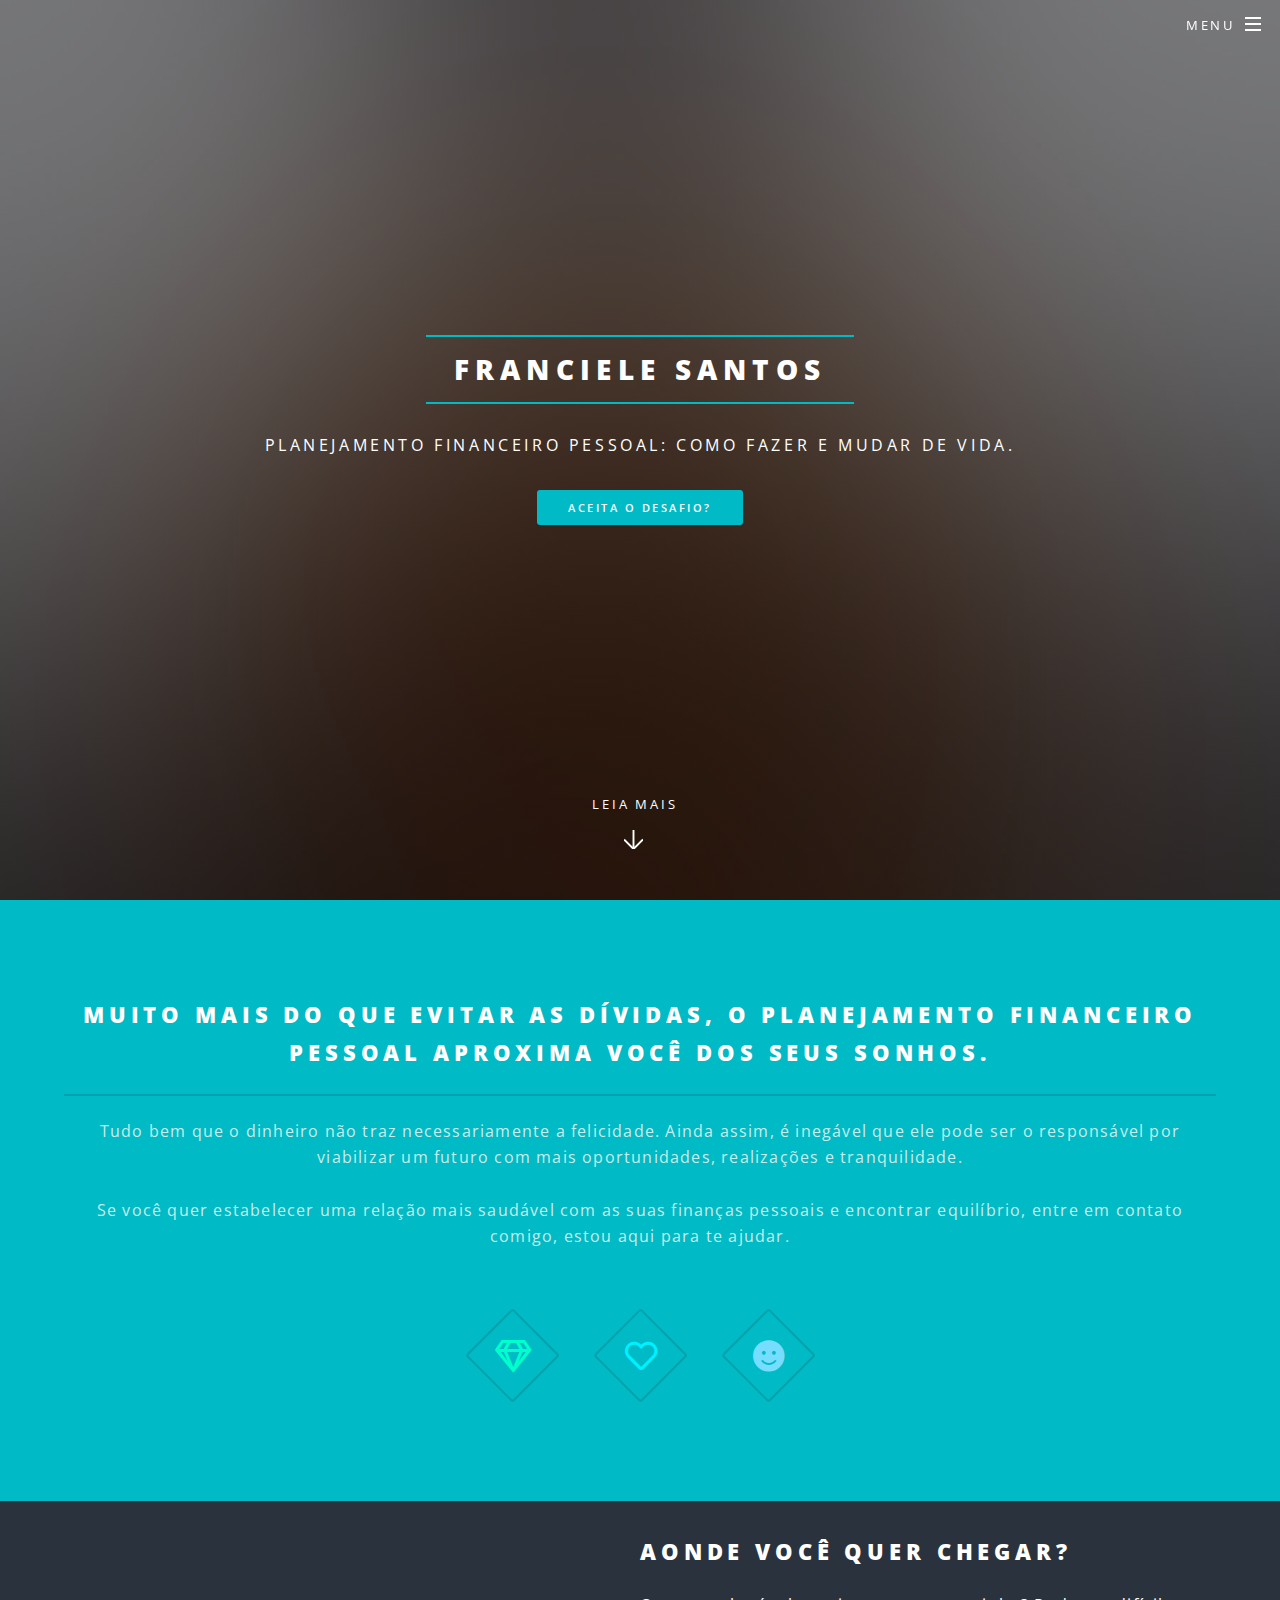
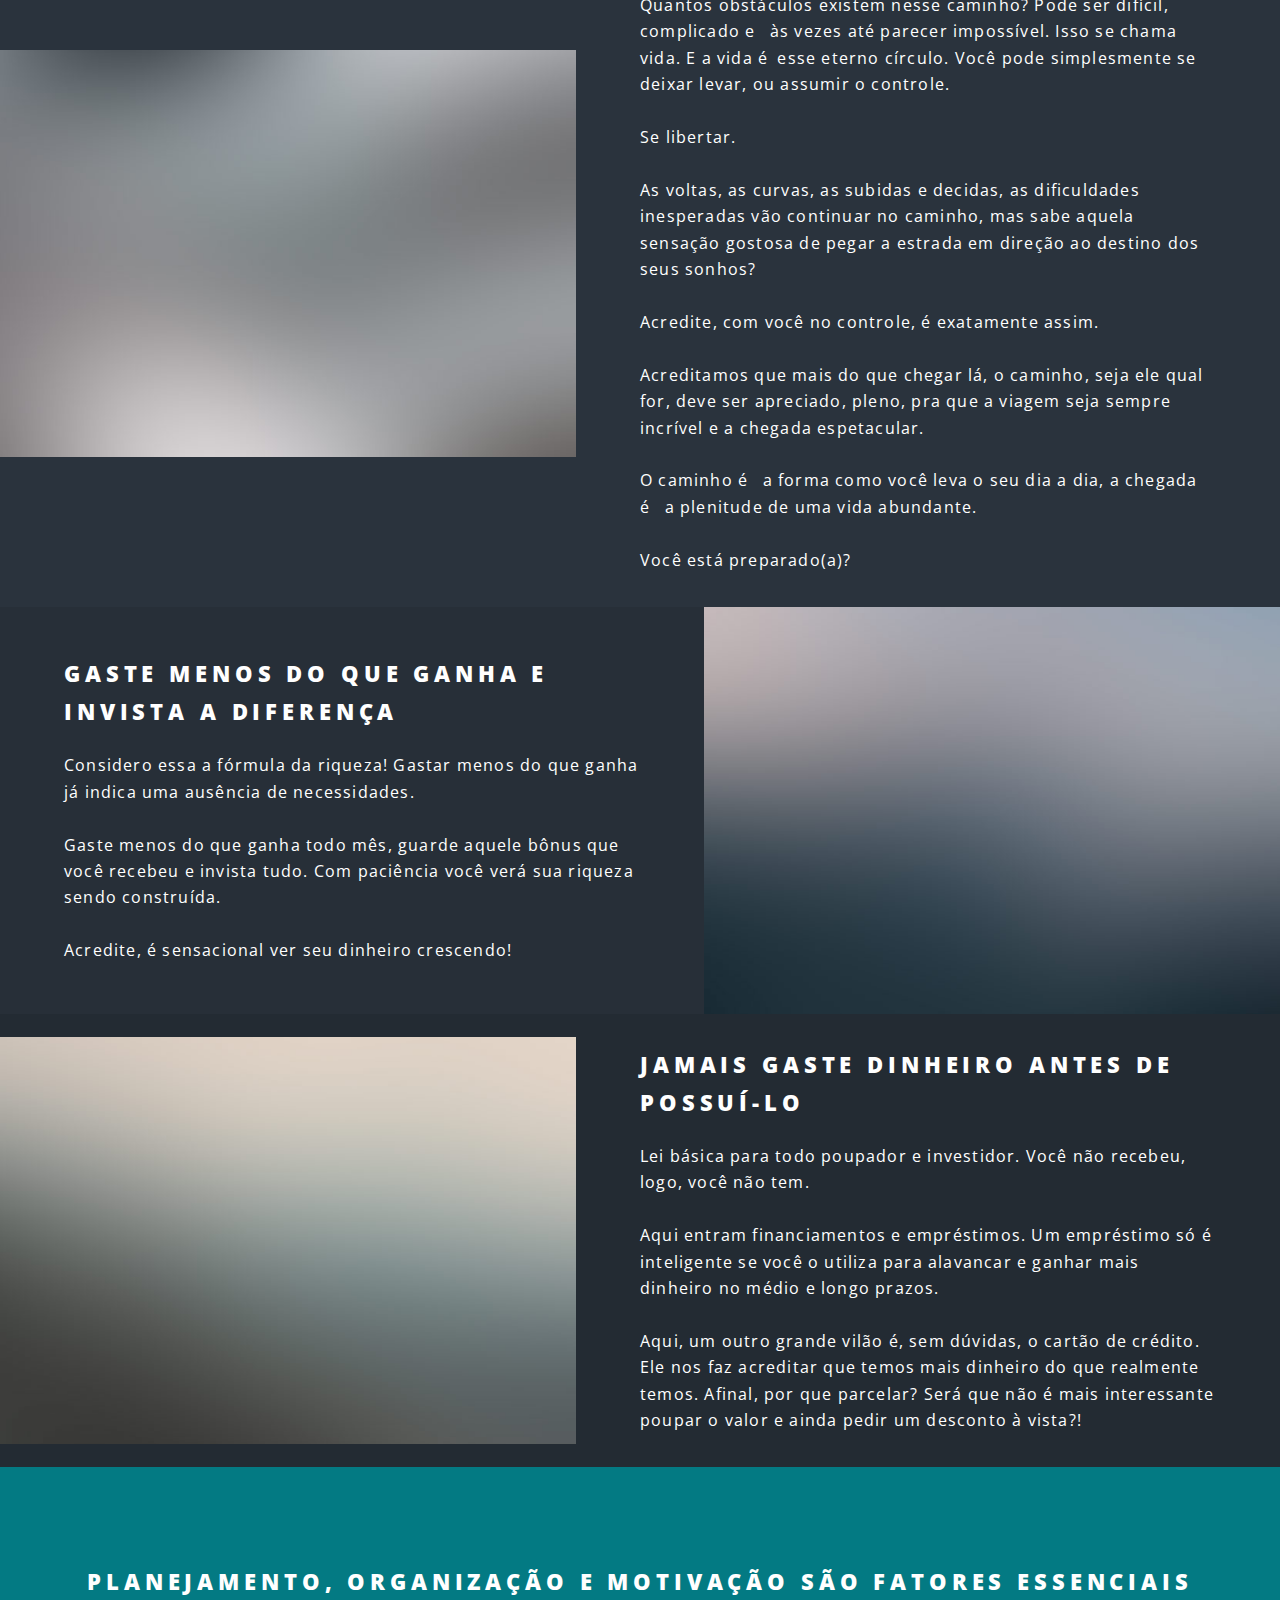
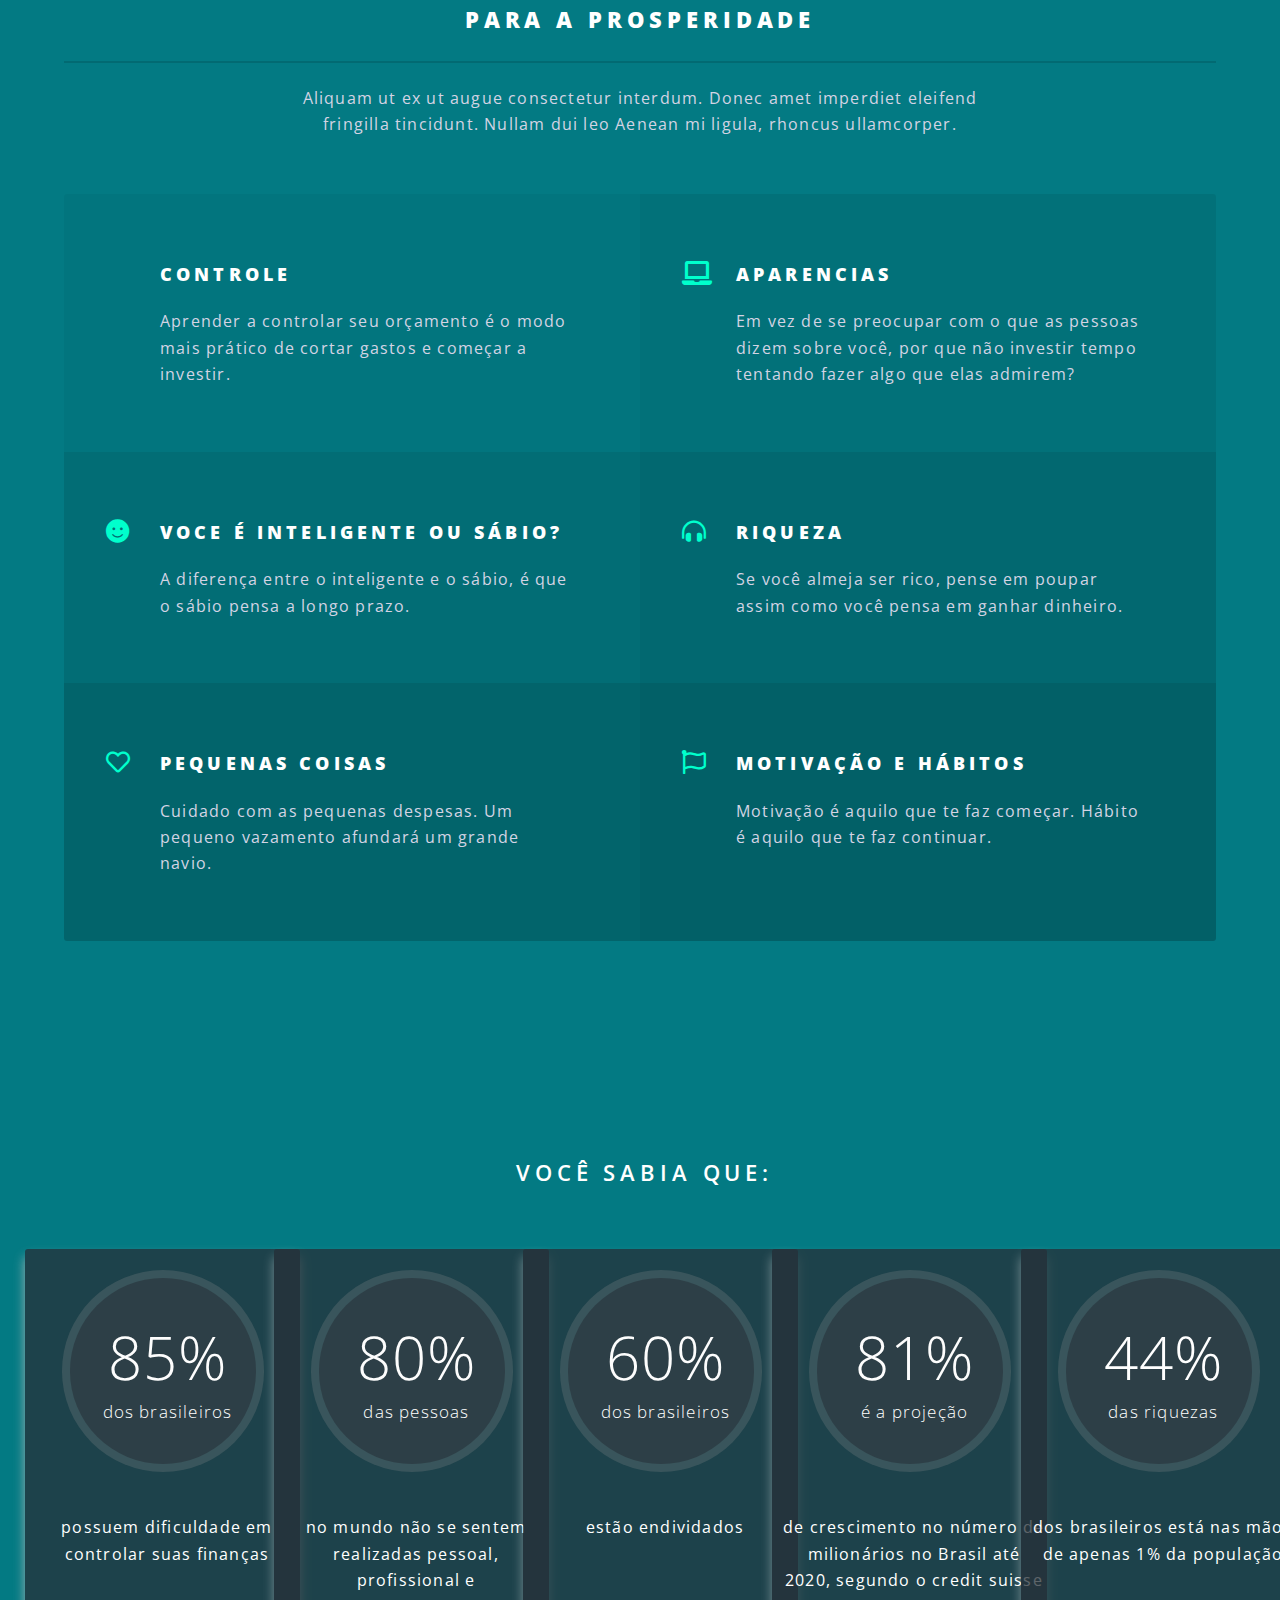
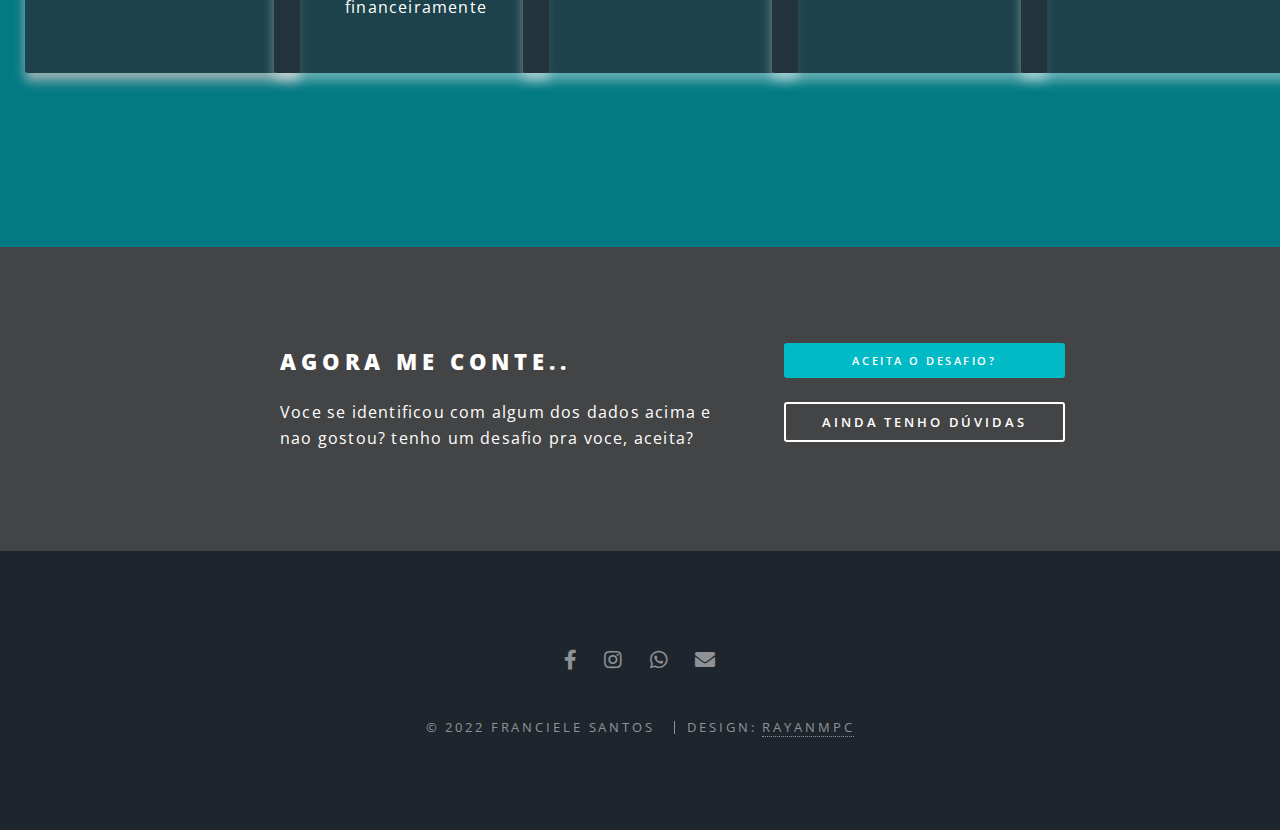
<file: index.html>
<!DOCTYPE HTML>
<!--
	Spectral by HTML5 UP
	html5up.net | @ajlkn
	Free for personal and commercial use under the CCA 3.0 license (html5up.net/license)
-->
<html>

<head>
	<title>Franciele Santos</title>
	<meta charset="utf-8" />
	<link rel="stylesheet" href="assets/css/nomalize.css" />
	<meta name="viewport" content="width=device-width, initial-scale=1, user-scalable=no" />
	<link rel="stylesheet" href="assets/css/main.css" />
	<noscript>
		<link rel="stylesheet" href="assets/css/noscript.css" />
	</noscript>
	<!---Indicadores-->
	<meta charset="UTF-8" />
	<link rel='stylesheet' id='tve_style_family_tve_flt-css' href='./assets/css/thrive_flat49eb.css' media='all' />
	<link rel='stylesheet' id='twentyseventeen-fonts-css'
		href='https://fonts.googleapis.com/css?family=Libre+Franklin%3A300%2C300i%2C400%2C400i%2C600%2C600i%2C800%2C800i&amp;subset=latin%2Clatin-ext&amp;display=fallback'
		media='all' />
	<link rel='stylesheet' id='twentyseventeen-style-css' href='./assets/css/style3ce7.css' media='all' />
	<script src='./assets/js/jquery.minaf6c.js' id='jquery-core-js'></script>
	<script id='tve_frontend-js-extra'>
		var tve_frontend_options = { "ajaxurl": "https:\/\/www.coachfinanceiro.com\/life-coach-financeiro\/wp-admin\/admin-ajax.php", "is_editor_page": "", "page_events": [], "is_single": "1", "social_fb_app_id": "", "dash_url": "https:\/\/www.coachfinanceiro.com\/life-coach-financeiro\/wp-content\/plugins\/thrive-visual-editor\/thrive-dashboard", "queried_object": { "ID": 981, "post_author": "1" }, "translations": { "Copy": "Copy", "empty_username": "ERROR: The username field is empty.", "empty_password": "ERROR: The password field is empty.", "empty_login": "ERROR: Enter a username or email address.", "min_chars": "At least %s characters are needed", "no_headings": "No headings found", "registration_err": { "required_field": "<strong>Error<\/strong>: This field is required", "required_email": "<strong>Erro<\/strong>: Preencha seu endere\u00e7o de e-mail.", "invalid_email": "<strong>Erro<\/strong>: O endere\u00e7o de e-mail n\u00e3o est\u00e1 correto.", "passwordmismatch": "<strong>Error<\/strong>: Password mismatch" } }, "routes": { "posts": "https:\/\/www.coachfinanceiro.com\/life-coach-financeiro\/wp-json\/tcb\/v1\/posts" }, "nonce": "564411277a", "allow_video_src": "", "post_request_data": [], "ip": "177.72.152.55", "current_user": [], "post_id": "981", "post_title": "life coach financeiro NOVA", "post_type": "page", "post_url": "https:\/\/www.coachfinanceiro.com\/life-coach-financeiro\/", "is_lp": "blank_v2" };
	</script>
	<script src='./assets/js/general.min49eb.js' id='tve_frontend-js'></script>
	<style class="tve_custom_style">
		@import url("http://fonts.googleapis.com/css?family=Roboto:300,500,700,&amp;subset=latin");

		@media (min-width:300px) {
			[data-css="tve-u-16d5400cd5a"] {
				stroke-dasharray: 539.411, 634.602;
			}

			[data-css="tve-u-16d5400e417"] {
				float: none;
				margin-bottom: 20px !important;
				margin-left: auto !important;
				margin-right: auto !important;
			}

			[data-css="tve-u-16d54019594"] {
				float: none;
				margin-bottom: 20px !important;
				margin-left: auto !important;
				margin-right: auto !important;
			}

			[data-css="tve-u-16d5401c099"] {
				stroke-dasharray: 507.681, 634.602;
			}

			[data-css="tve-u-16d54024eda"] {
				stroke-dasharray: 380.761, 634.602;
			}

			[data-css="tve-u-16d5402cb62"] {
				stroke-dasharray: 514.027, 634.602;
			}

			[data-css="tve-u-16d540344ec"] {
				stroke-dasharray: 279.225, 634.602;
			}

			[data-css="tve-u-16d540365e1"] {
				stroke: rgb(0, 186, 198) !important;
			}

			[data-css="tve-u-16d5403726a"] {
				stroke: rgb(0, 186, 198) !important;
			}

			[data-css="tve-u-16d54037ec3"] {
				stroke: rgb(0, 186, 198) !important;
			}

			[data-css="tve-u-16d54038aec"] {
				stroke: rgb(0, 186, 198) !important;
			}

			[data-css="tve-u-16d54039cd5"] {
				stroke: rgb(0, 186, 198) !important;
			}

			:not(#tve) [data-css="tve-u-16d5403af82"] {
				color: rgb(253, 253, 253) !important;
			}

			:not(#tve) [data-css="tve-u-16d5403ba40"] {
				color: rgb(253, 253, 253) !important;
			}

			:not(#tve) [data-css="tve-u-16d5403c601"] {
				color: rgb(253, 253, 253) !important;
			}

			:not(#tve) [data-css="tve-u-16d5403d08a"] {
				color: rgb(253, 253, 253) !important;
			}

			[data-css="tve-u-16d5403f9f9"] {
				font-size: 38px !important;
			}

			[data-css="tve-u-16d540410aa"] {
				max-width: 89.4%;
				float: none;
				margin-top: 0px !important;
				margin-left: auto !important;
				margin-right: auto !important;
			}

			[data-css="tve-u-16d54071caf"] {
				box-shadow: rgba(192, 192, 192, 0.8) 0px 8px 12px 0px;
				border-radius: 3px;
				overflow: hidden;
				background-color: rgba(39, 48, 56, 0.75);
			}

			[data-css="tve-u-16d54072bc6"] {
				box-shadow: rgba(255, 255, 255, 0.4) 0px 8px 12px 0px;
				border-radius: 3px;
				overflow: hidden;
				background-color: rgba(39, 48, 56, 0.75);
			}

			[data-css="tve-u-16d54073596"] {
				box-shadow: rgba(255, 255, 255, 0.4) 0px 8px 12px 0px;
				border-radius: 3px;
				overflow: hidden;
				background-color: rgba(39, 48, 56, 0.75);
			}

			[data-css="tve-u-16d54073ef0"] {
				box-shadow: rgba(255, 255, 255, 0.4) 0px 8px 12px 0px;
				border-radius: 3px;
				overflow: hidden;
				background-color: rgba(39, 48, 56, 0.75);
			}

			[data-css="tve-u-16d540747b1"] {
				box-shadow: rgba(255, 255, 255, 0.4) 0px 8px 12px 0px;
				border-radius: 3px;
				overflow: hidden;
				background-color: rgba(39, 48, 56, 0.75);
			}

			[data-css="tve-u-16d540ab426"] {
				margin-top: 0px !important;
				padding-top: 40px !important;
				padding-bottom: 40px !important;
			}

			[data-css="tve-u-16d540abf3a"] {
				background-image: linear-gradient(rgb(2, 22, 243), rgb(172, 198, 231)) !important;
				background-size: auto !important;
				background-position: 50% 50% !important;
				background-attachment: scroll !important;
				background-repeat: no-repeat !important;
			}
		}
	</style>
</head>

<body class="landing is-preload">

	<!-- Page Wrapper -->
	<div id="page-wrapper">

		<!-- Header -->
		<header id="header" class="alt">
			<h1><a href="index.html"></a></h1>
			<nav id="nav">
				<ul>
					<li class="special">
						<a href="#menu" class="menuToggle"><span>Menu</span></a>
						<div id="menu">
							<ul>
								<li><a href="index.html">Home</a></li>
								<li><a href="planos.html">Planos</a></li>
								<li><a href="elements.html">Elements</a></li>
								<li><a href="#">Área do Cliente</a></li>
							</ul>
						</div>
					</li>
				</ul>
			</nav>
		</header>

		<!-- Banner -->
		<section id="banner">
			<div class="inner">
				<h2>Franciele Santos</h2>
				<p>PLANEJAMENTO FINANCEIRO PESSOAL: COMO FAZER E MUDAR DE VIDA.</p>
				<ul class="actions special">
					<li><a href="#" class="button primary">Aceita o Desafio?</a></li>
				</ul>
			</div>
			<a href="#one" class="more scrolly">Leia Mais</a>
		</section>

		<!-- One -->
		<section id="one" class="wrapper style1 special">
			<div class="inner">
				<header class="major">
					<h2>Muito mais do que evitar as dívidas, o planejamento financeiro pessoal aproxima você dos seus
						sonhos.</h2>
					<p>Tudo bem que o dinheiro não traz necessariamente a felicidade. Ainda assim, é inegável que ele
						pode ser o responsável por viabilizar um futuro com mais oportunidades, realizações e
						tranquilidade.
						<br /><br />Se você quer estabelecer uma relação mais saudável com as suas finanças pessoais e
						encontrar equilíbrio, entre em contato comigo, estou aqui para te ajudar.
					</p>
				</header>
				<ul class="icons major">
					<li><span class="icon fa-gem major style1"><span class="label">Prosperidade</span></span></li>
					<li><span class="icon fa-heart major style2"><span class="label">Saúde</span></span></li>
					<li><span class="icon solid fa-code major style3"><span class="label">Realização</span></span></li>
				</ul>
			</div>
		</section>

		<!-- Two -->
		<section id="two" class="wrapper alt style2">
			<section class="spotlight">
				<div class="image"><img src="images/pic01.jpg" alt="" /></div>
				<div class="content">
					<h2>AONDE VOCÊ QUER CHEGAR?</h2>
					<p>Quantos obstáculos existem nesse caminho?
						Pode ser difícil, complicado e  às vezes até parecer impossível. Isso se chama vida. E a vida
						é esse eterno círculo. Você pode simplesmente se deixar levar, ou assumir o controle.
						<br><br>
						Se libertar.
						<br><br>
						As voltas, as curvas, as subidas e decidas, as dificuldades inesperadas vão continuar no
						caminho, mas sabe aquela sensação gostosa de pegar a estrada em direção ao destino dos seus
						sonhos?
						<br><br>
						Acredite, com você no controle, é exatamente assim.
						<br><br>
						Acreditamos que mais do que chegar lá, o caminho, seja ele qual for, deve ser apreciado, pleno,
						pra que a viagem seja sempre incrível e a chegada espetacular.
						<br><br>
						O caminho é  a forma como você leva o seu dia a dia, a chegada é  a plenitude de uma vida
						abundante.
						<br><br>
						Você está preparado(a)?
					</p>
				</div>
			</section>
			<section class="spotlight">
				<div class="image"><img src="images/pic02.jpg" alt="" /></div>
				<div class="content">
					<h2>Gaste menos do que ganha e invista a diferença</h2>
					<p>Considero essa a fórmula da riqueza! Gastar menos do que ganha já indica uma ausência de
						necessidades.
						<br><br>
						Gaste menos do que ganha todo mês, guarde aquele bônus que você recebeu e invista tudo. Com
						paciência você verá sua riqueza sendo construída.
						<br><br>
						Acredite, é sensacional ver seu dinheiro crescendo!
					</p>
				</div>
			</section>
			<section class="spotlight">
				<div class="image"><img src="images/pic03.jpg" alt="" /></div>
				<div class="content">
					<h2>Jamais gaste dinheiro antes de possuí-lo</h2>
					<p>Lei básica para todo poupador e investidor. Você não recebeu, logo, você não tem.
						<br><br>
						Aqui entram financiamentos e empréstimos. Um empréstimo só é inteligente se você o utiliza para
						alavancar e ganhar mais dinheiro no médio e longo prazos.
						<br><br>
						Aqui, um outro grande vilão é, sem dúvidas, o cartão de crédito. Ele nos faz acreditar que temos
						mais dinheiro do que realmente temos. Afinal, por que parcelar? Será que não é mais interessante
						poupar o valor e ainda pedir um desconto à vista?!
					</p>
				</div>
			</section>
		</section>

		<!-- Three -->
		<section id="three" class="wrapper style3 special">
			<div class="inner">
				<header class="major">
					<h2>Planejamento, Organização e Motivação são fatores essenciais para a prosperidade</h2>
					<p>Aliquam ut ex ut augue consectetur interdum. Donec amet imperdiet eleifend<br />
						fringilla tincidunt. Nullam dui leo Aenean mi ligula, rhoncus ullamcorper.</p>
				</header>
				<ul class="features">
					<li class="icon fa-paper-plane">
						<h3>Controle</h3>
						<p>Aprender a controlar seu orçamento é o modo mais prático de cortar gastos e começar a
							investir.</p>
					</li>
					<li class="icon solid fa-laptop">
						<h3>Aparencias</h3>
						<p>Em vez de se preocupar com o que as pessoas dizem sobre você, por que não investir tempo
							tentando fazer algo que elas admirem?</p>
					</li>
					<li class="icon solid fa-code">
						<h3>Voce é inteligente ou sábio?</h3>
						<p>A diferença entre o inteligente e o sábio, é que o sábio pensa a longo prazo.</p>
					</li>
					<li class="icon solid fa-headphones-alt">
						<h3>Riqueza</h3>
						<p>Se você almeja ser rico, pense em poupar assim como você pensa em ganhar dinheiro.</p>
					</li>
					<li class="icon fa-heart">
						<h3>Pequenas coisas</h3>
						<p>Cuidado com as pequenas despesas. Um pequeno vazamento afundará um grande navio.</p>
					</li>
					<li class="icon fa-flag">
						<h3>Motivação e hábitos</h3>
						<p>Motivação é aquilo que te faz começar. Hábito é aquilo que te faz continuar.</p>
					</li>
				</ul>
			</div>
		</section>

		<!-- CTA -->

		<!---indicadores-->
		<section class="wrapper style3 special">

			<div class="" style="">
				<div class="awr"></div>
			</div>


			<div class="tve-content-box-background" data-css="tve-u-16d540abf3a"></div>
			<div class="tve-cb">
				<div class="thrv_wrapper thrv_text_element" data-css="tve-u-16d540b54f8" data-tag="h2">
					<h2 class="" data-css="tve-u-16d540b5bd4" style="text-align: center;"><span
							data-css="tve-u-16d540b5bd7"><strong><span data-css="tve-u-16d5f35232f">VOCÊ
									SABIA QUE:</span></strong></span></h2>
				</div>

				<div class="tcb-flex-row tcb--cols--5">
					<div class="tcb-flex-col">
						<div class="tcb-col" data-css="tve-u-16d54071caf">
							<div class="thrv_wrapper thrv-fill-counter tve_red tve_normalfc thrv_data_element"
								data-css="tve-u-16d54019594">
								<div class="tve_fill_counter_n" style="" data-fill="85" data-css="tve-u-16d5400cd5a">
									<svg viewBox="0 0 202 202" class="tve_fill_counter_circle"
										shape-rendering="optimizeSpeed">
										<circle class="tve_fill_counter_circle_inner" r="101" cx="101" cy="101"
											data-css="tve-u-16d540365e1"></circle>
									</svg>
									<div class="tve_fill_text_in">
										<div class="tve_fill_text_value">
											<div class="thrv-inline-text tve_fill_text tve_editable"
												data-css="tve-u-16d5403af82">85%</div>
										</div>
										<div class="thrv-inline-text tve_editable tve_data_element_label">
											dos brasileiros</div>
									</div>
								</div>
							</div>
							<div class="thrv_wrapper thrv_text_element" data-css="tve-u-16d54091d20">
								<p style="text-align: center;">possuem dificuldade em controlar suas
									finanças</p>
							</div>
						</div>
					</div>
					<div class="tcb-flex-col">
						<div class="tcb-col" data-css="tve-u-16d54072bc6">
							<div class="thrv_wrapper thrv-fill-counter tve_red tve_normalfc thrv_data_element"
								data-css="tve-u-16d5400e417">
								<div class="tve_fill_counter_n" style="" data-fill="80" data-css="tve-u-16d5401c099">
									<svg viewBox="0 0 202 202" class="tve_fill_counter_circle"
										shape-rendering="optimizeSpeed">
										<circle class="tve_fill_counter_circle_inner" r="101" cx="101" cy="101"
											data-css="tve-u-16d5403726a"></circle>
									</svg>
									<div class="tve_fill_text_in">
										<div class="tve_fill_text_value">
											<div class="thrv-inline-text tve_fill_text tve_editable"
												data-css="tve-u-16d5403ba40">80%</div>
										</div>
										<div class="thrv-inline-text tve_editable tve_data_element_label">
											das pessoas</div>
									</div>
								</div>
							</div>
							<div class="thrv_wrapper thrv_text_element" data-css="tve-u-16d54092838">
								<p style="text-align: center;">no mundo não se sentem realizadas
									pessoal, profissional e financeiramente</p>
							</div>
						</div>
					</div>
					<div class="tcb-flex-col">
						<div class="tcb-col" data-css="tve-u-16d54073596">
							<div class="thrv_wrapper thrv-fill-counter tve_red tve_normalfc thrv_data_element"
								data-css="tve-u-16d5400e417">
								<div class="tve_fill_counter_n" style="" data-fill="60" data-css="tve-u-16d54024eda">
									<svg viewBox="0 0 202 202" class="tve_fill_counter_circle"
										shape-rendering="optimizeSpeed">
										<circle class="tve_fill_counter_circle_inner" r="101" cx="101" cy="101"
											data-css="tve-u-16d54037ec3"></circle>
									</svg>
									<div class="tve_fill_text_in">
										<div class="tve_fill_text_value">
											<div class="thrv-inline-text tve_fill_text tve_editable"
												data-css="tve-u-16d5403c601">60%</div>
										</div>
										<div class="thrv-inline-text tve_editable tve_data_element_label">
											dos brasileiros</div>
									</div>
								</div>
							</div>
							<div class="thrv_wrapper thrv_text_element" data-css="tve-u-16d540930f9">
								<p style="text-align: center;">estão endividados</p>
							</div>
						</div>
					</div>
					<div class="tcb-flex-col">
						<div class="tcb-col" data-css="tve-u-16d54073ef0">
							<div class="thrv_wrapper thrv-fill-counter tve_red tve_normalfc thrv_data_element"
								data-css="tve-u-16d5400e417">
								<div class="tve_fill_counter_n" style="" data-fill="81" data-css="tve-u-16d5402cb62">
									<svg viewBox="0 0 202 202" class="tve_fill_counter_circle"
										shape-rendering="optimizeSpeed">
										<circle class="tve_fill_counter_circle_inner" r="101" cx="101" cy="101"
											data-css="tve-u-16d54038aec"></circle>
									</svg>
									<div class="tve_fill_text_in">
										<div class="tve_fill_text_value">
											<div class="thrv-inline-text tve_fill_text tve_editable"
												data-css="tve-u-16d5403d08a">81%</div>
										</div>
										<div class="thrv-inline-text tve_editable tve_data_element_label">
											é a projeção</div>
									</div>
								</div>
							</div>
							<div class="thrv_wrapper thrv_text_element" data-css="tve-u-16d540939ea">
								<p style="text-align: center;">de crescimento no número de milionários
									no Brasil até 2020, segundo o credit suisse</p>
							</div>
						</div>
					</div>
					<div class="tcb-flex-col">
						<div class="tcb-col" data-css="tve-u-16d540747b1">
							<div class="thrv_wrapper thrv-fill-counter tve_red tve_normalfc thrv_data_element"
								data-css="tve-u-16d5400e417">
								<div class="tve_fill_counter_n" style="" data-fill="44" data-css="tve-u-16d540344ec">
									<svg viewBox="0 0 202 202" class="tve_fill_counter_circle"
										shape-rendering="optimizeSpeed">
										<circle class="tve_fill_counter_circle_inner" r="101" cx="101" cy="101"
											data-css="tve-u-16d54039cd5"></circle>
									</svg>
									<div class="tve_fill_text_in">
										<div class="tve_fill_text_value">
											<div class="thrv-inline-text tve_fill_text tve_editable"
												data-css="tve-u-16d5403dbbc">44%</div>
										</div>
										<div class="thrv-inline-text tve_editable tve_data_element_label">
											das riquezas</div>
									</div>
								</div>
							</div>
							<div class="thrv_wrapper thrv_text_element" data-css="tve-u-16d540943ed">
								<p style="text-align: center;">dos brasileiros está nas mãos de apenas
									1% da população</p>
							</div>
						</div>
					</div>
				</div>

			</div>




			<div class="tve-cb">


				<div class="tve-content-box-background"></div>
				<div class="tve-cb">


					<div class="tcb-flex-col" data-css="tve-u-16d5417aaba" style="">
						<div class="tcb-col" data-css="tve-u-16d5417aabb" style="">
							<div class="thrv_wrapper thrv_contentbox_shortcode thrv-content-box"
								data-css="tve-u-16d5417aabc" style="">
								<div class="tve-content-box-background" data-css="tve-u-17dc9581140"
									data-clip-id="2446499700d96">
									<svg width="0" height="0" class="tve-decoration-svg">
										<defs>

											<clipPath id="clip-mobile-right-2446499700d96"
												class="decoration-clip clip-path-mobile-right"
												clipPathUnits="objectBoundingBox" data-screen="mobile-"
												decoration-type="none" pointer-width="100"
												pointer-height="7.000000000000001">
												<polygon points="0 0, 0 1, 1 1, 1 0"></polygon>
											</clipPath>
											<clipPath id="clip-tablet-right-2446499700d96"
												class="decoration-clip clip-path-tablet-right"
												clipPathUnits="objectBoundingBox" data-screen="tablet-"
												decoration-type="pointer" pointer-width="100" pointer-height="10">
												<polygon points="0 0, 0 1, 0.9 1, 0.9 1, 1 0.5, 0.9 0, 0.9 0">
												</polygon>
											</clipPath>
											<clipPath id="clip-tablet-mobile-right-2446499700d96"
												class="decoration-clip clip-path-tablet-mobile-right"
												clipPathUnits="objectBoundingBox" data-screen="tablet-"
												decoration-type="none" pointer-width="100"
												pointer-height="7.000000000000001">
												<polygon points="0 0, 0 1, 1 1, 1 0"></polygon>
											</clipPath>
										</defs>
									</svg>
								</div>
							</div>
						</div>
					</div>




				</div>




				<div class="tve-content-box-background" data-css="tve-u-16d5416dd18"></div>
				<div class="tve-cb">


					<div class="tve-content-box-background"></div>
					<div class="tve-cb">



						<div class="tcb-flex-col" data-css="tve-u-16d5417aaba" style="">
							<div class="tcb-col" data-css="tve-u-16d5417aabb" style="">


								<div class="tve-content-box-background" data-css="tve-u-17dc9581149"
									data-clip-id="a42d72655fe72">
									<svg width="0" height="0" class="tve-decoration-svg">
										<defs>
											<clipPath id="clip-right-a42d72655fe72"
												class="decoration-clip clip-path-right"
												clipPathUnits="objectBoundingBox" data-screen=""
												decoration-type="pointer" pointer-width="100"
												pointer-height="7.000000000000001">
												<polygon
													points="0 0, 0 1, 0.9299999999999999 1, 0.9299999999999999 1, 1 0.5, 0.9299999999999999 0, 0.9299999999999999 0">
												</polygon>
											</clipPath>
											<clipPath id="clip-mobile-right-a42d72655fe72"
												class="decoration-clip clip-path-mobile-right"
												clipPathUnits="objectBoundingBox" data-screen="mobile-"
												decoration-type="none" pointer-width="100"
												pointer-height="7.000000000000001">
												<polygon points="0 0, 0 1, 1 1, 1 0"></polygon>
											</clipPath>
											<clipPath id="clip-tablet-right-a42d72655fe72"
												class="decoration-clip clip-path-tablet-right"
												clipPathUnits="objectBoundingBox" data-screen="tablet-"
												decoration-type="pointer" pointer-width="100" pointer-height="10">
												<polygon points="0 0, 0 1, 0.9 1, 0.9 1, 1 0.5, 0.9 0, 0.9 0">
												</polygon>
											</clipPath>
											<clipPath id="clip-tablet-mobile-right-a42d72655fe72"
												class="decoration-clip clip-path-tablet-mobile-right"
												clipPathUnits="objectBoundingBox" data-screen="tablet-"
												decoration-type="none" pointer-width="100"
												pointer-height="7.000000000000001">
												<polygon points="0 0, 0 1, 1 1, 1 0"></polygon>
											</clipPath>
										</defs>
									</svg>
								</div>
							</div>
						</div>
					</div>
				</div>


		</section>
		<section id="cta" class="wrapper style4">
			<div class="inner">
				<header>
					<h2>Agora me conte..</h2>
					<p>Voce se identificou com algum dos dados acima e nao gostou? tenho um desafio pra voce,
						aceita?</p>
				</header>
				<ul class="actions stacked">
					<li><a href="./planos.html" class="button fit primary">Aceita o Desafio?</a></li>
					<li><a href="https://wa.me/5567996193543" target="_blank" rel="noopener noreferrer"
							class="button fit">Ainda tenho Dúvidas</a></li>
				</ul>
			</div>
		</section>
		<!---indicadores-->

		<!-- Footer -->
		<footer id="footer">
			<ul class="icons">
				<li><a href="https://www.facebook.com/franciele.mju/" target="_blank" rel="noopener noreferrer"
						class="icon brands fa-facebook-f"><span class="label">Facebook</span></a></li>
				<li><a href="https://www.instagram.com/scfrann/" target="_blank" rel="noopener noreferrer"
						class="icon brands fa-instagram"><span class="label">Instagram</span></a></li>
				<li><a href="https://wa.me/5567996193543" target="_blank" rel="noopener noreferrer"
						class="icon brands fa-whatsapp"><span class="label">Whatsapp</span></a></li>
				<li><a href="mailto:francielesantosf.contato@gmail.com" target="_blank" rel="noopener noreferrer"
						class="icon solid fa-envelope"><span class="label">Email</span></a></li>
			</ul>
			<ul class="copyright">
				<li>&copy; 2022 Franciele Santos</li>
				<li>Design: <a href="#">RayanMPC</a></li>
			</ul>
		</footer>

	</div>

	<!-- Scripts -->
	<script src="assets/js/jquery.min.js"></script>
	<script src="assets/js/jquery.scrollex.min.js"></script>
	<script src="assets/js/jquery.scrolly.min.js"></script>
	<script src="assets/js/browser.min.js"></script>
	<script src="assets/js/breakpoints.min.js"></script>
	<script src="assets/js/util.js"></script>
	<script src="assets/js/main.js"></script>

</body>

</html>
</file>
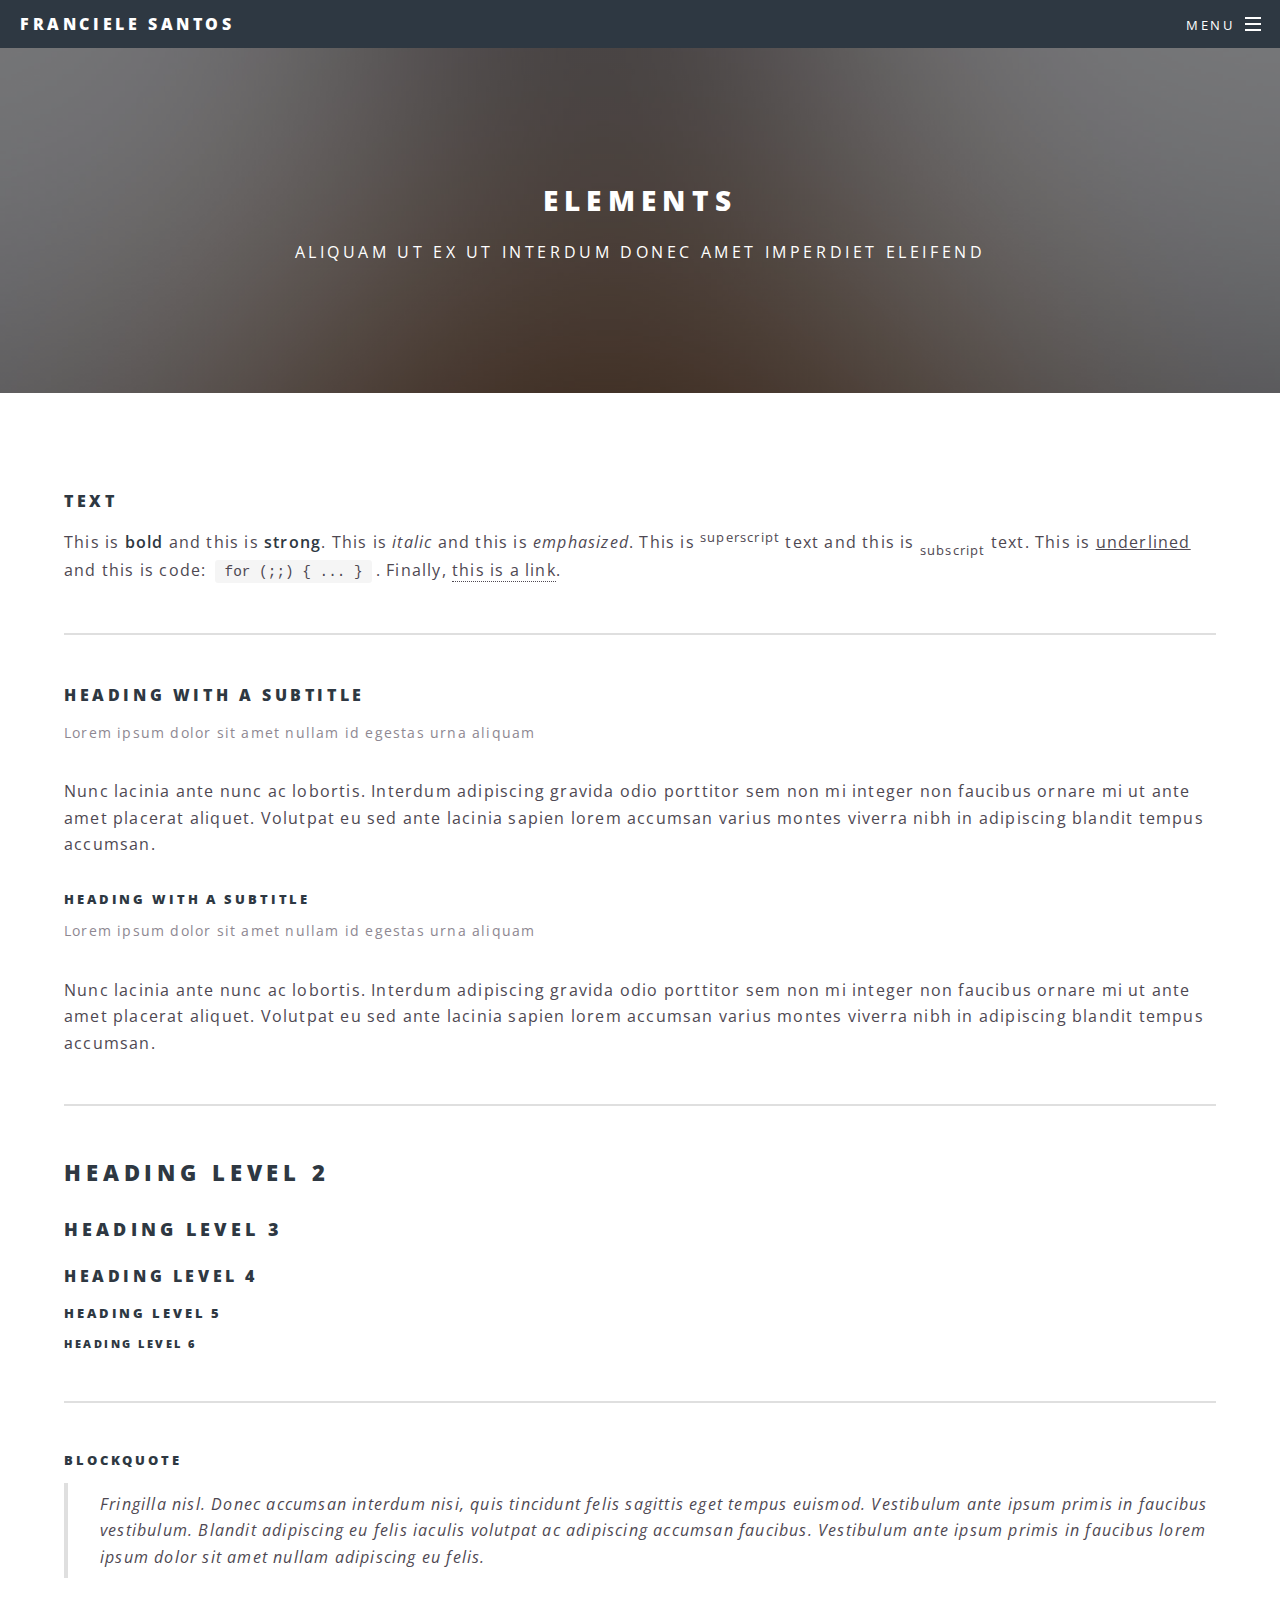
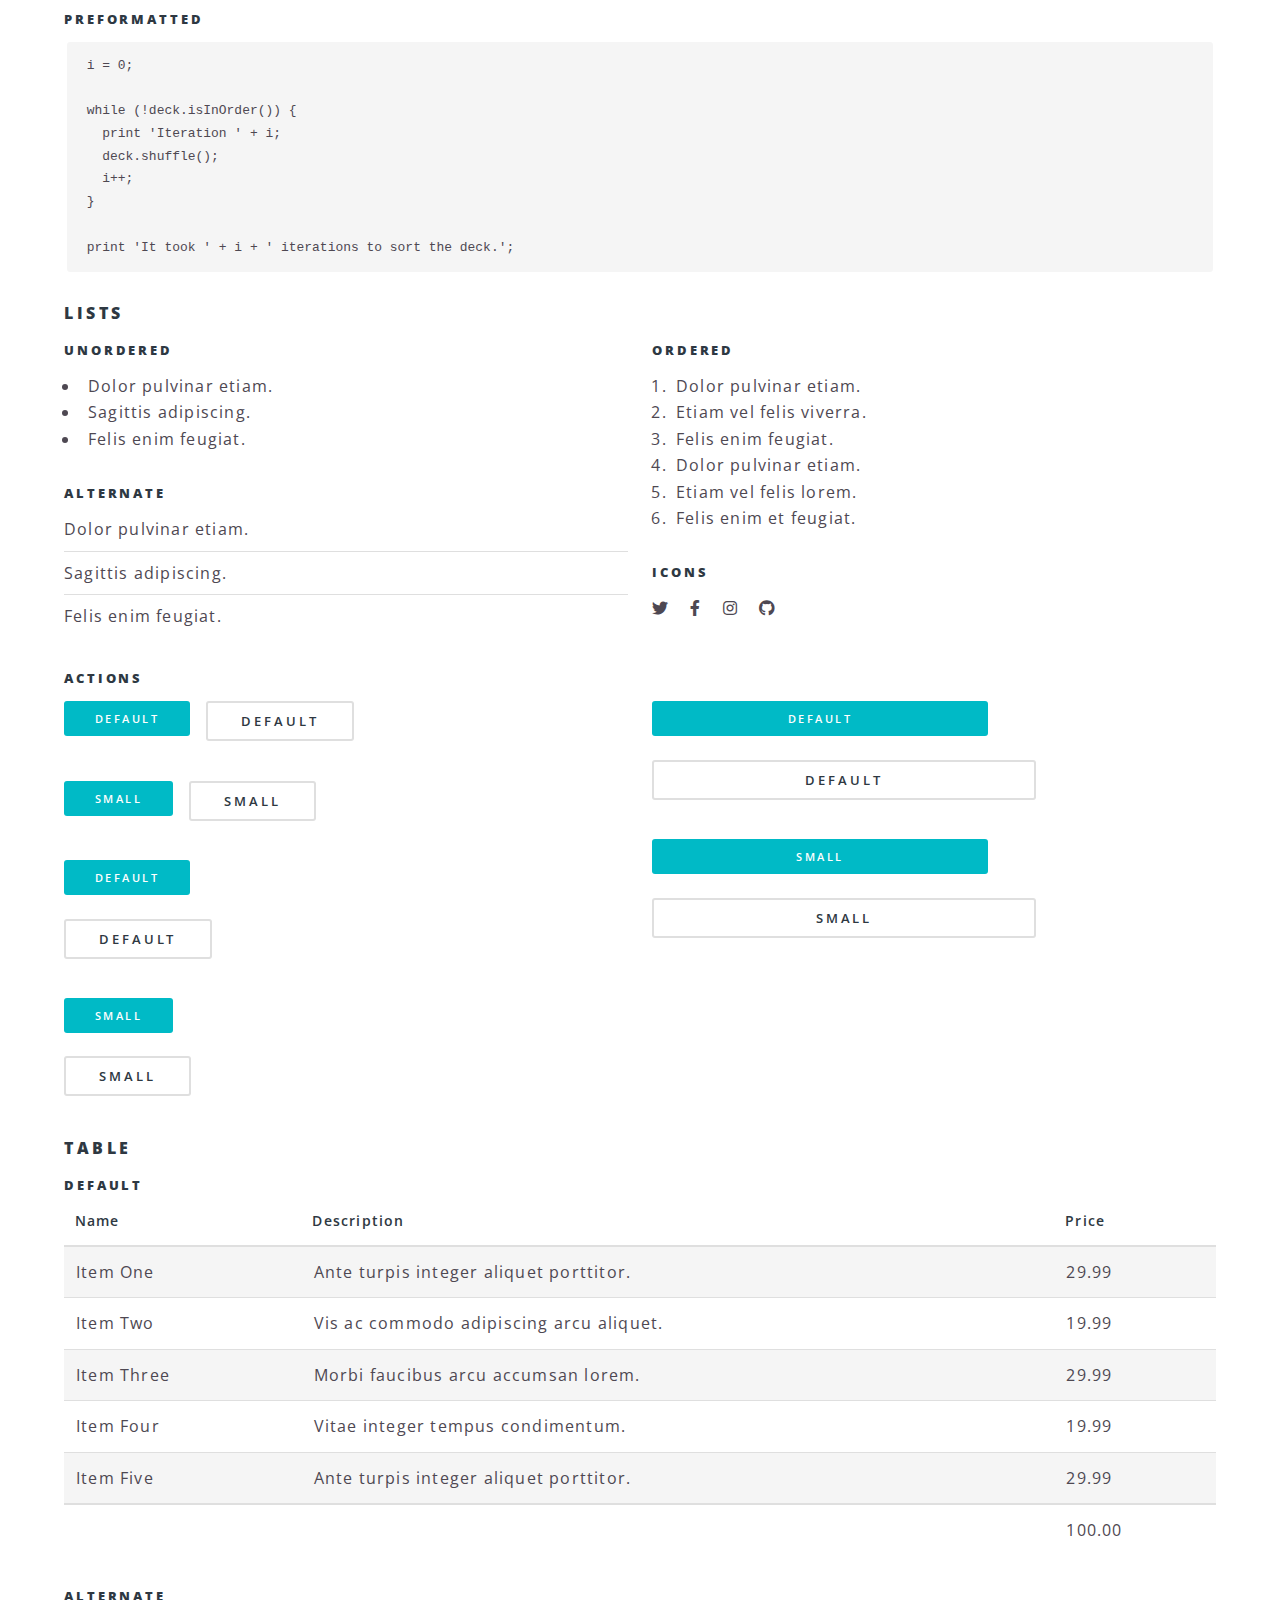
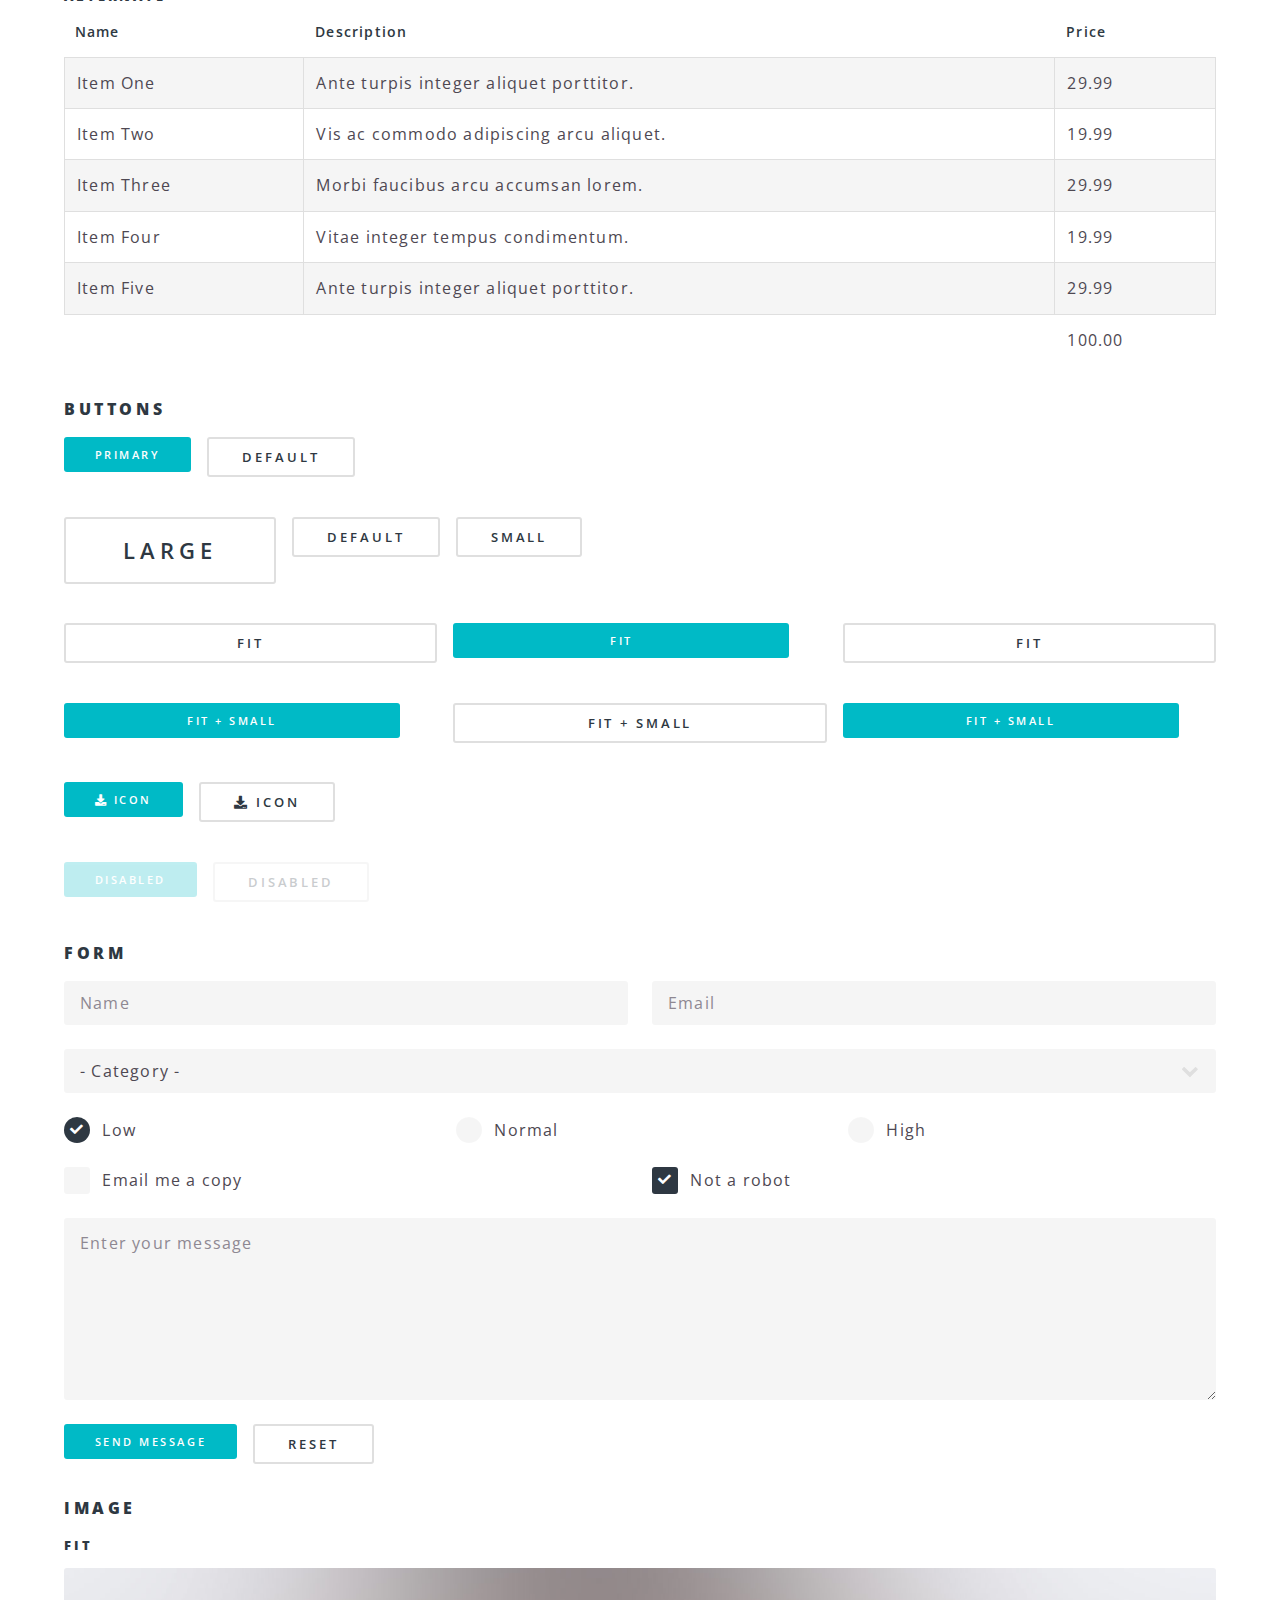
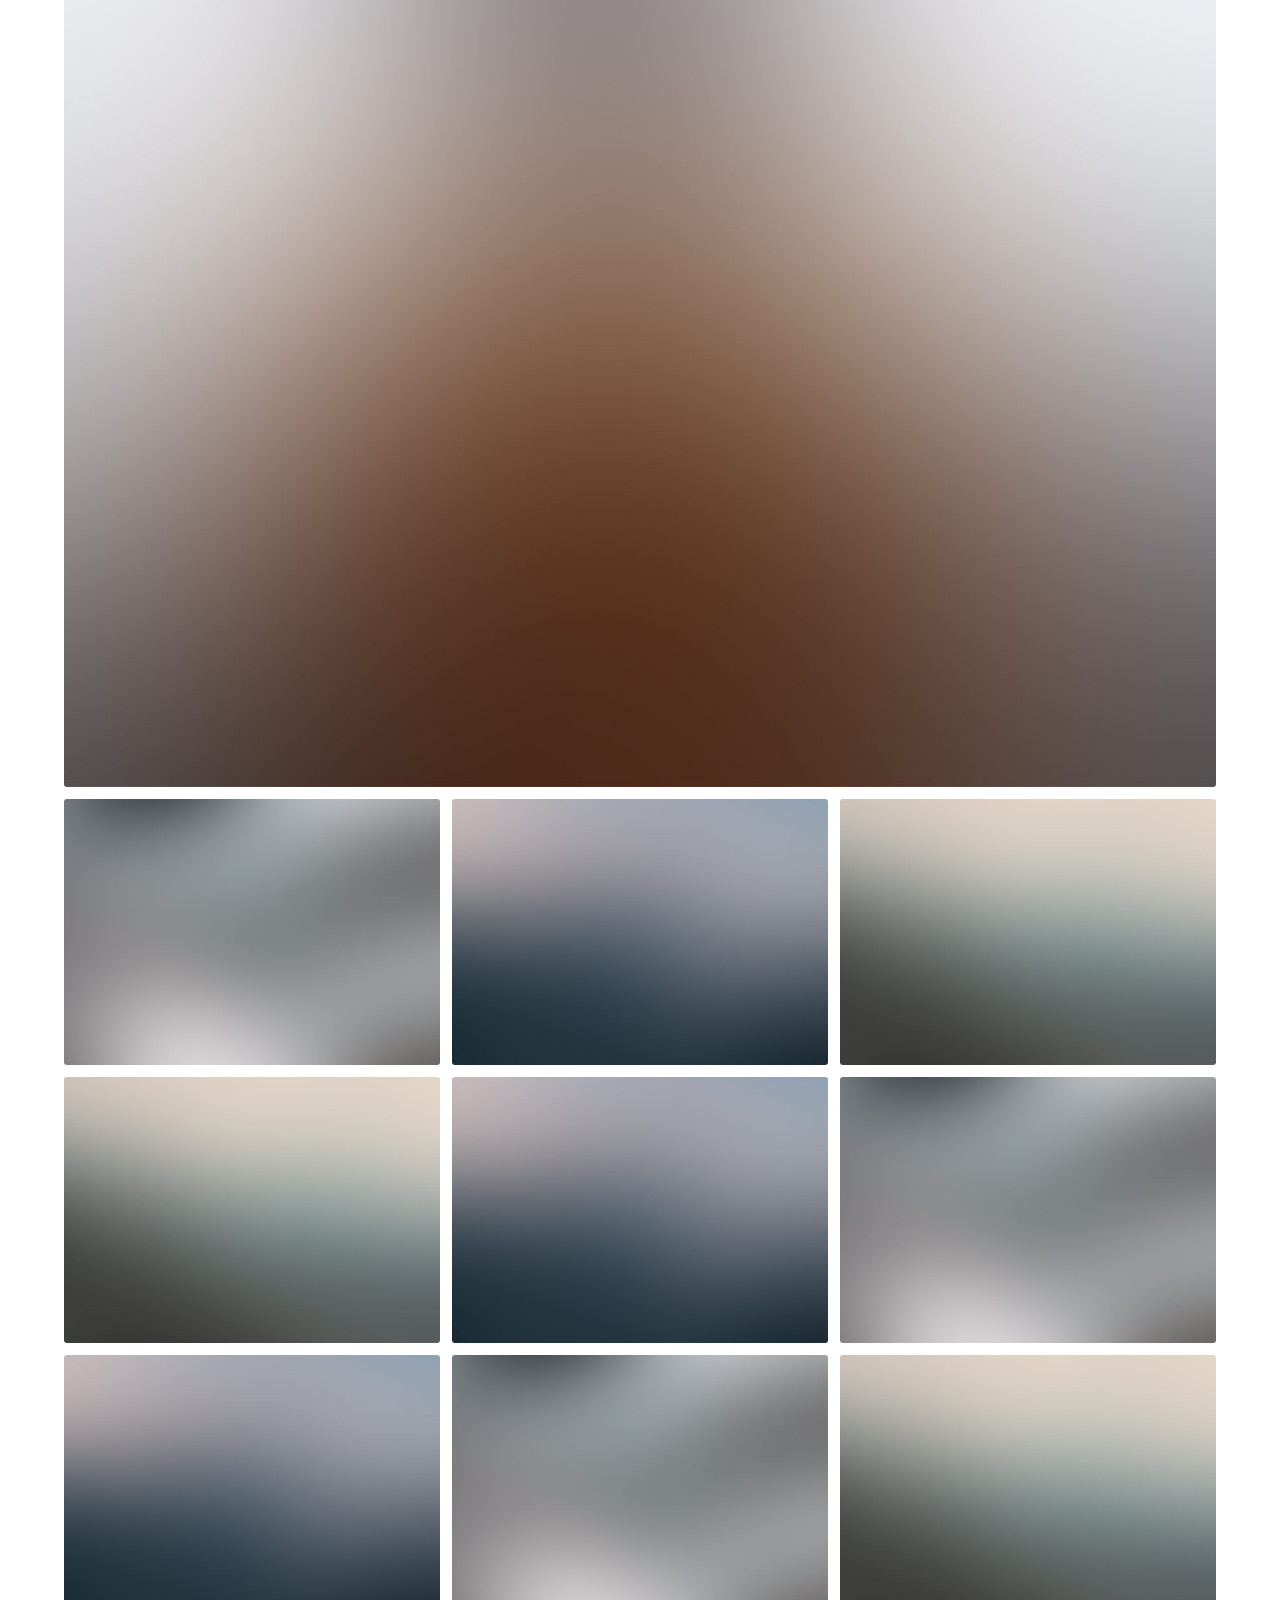
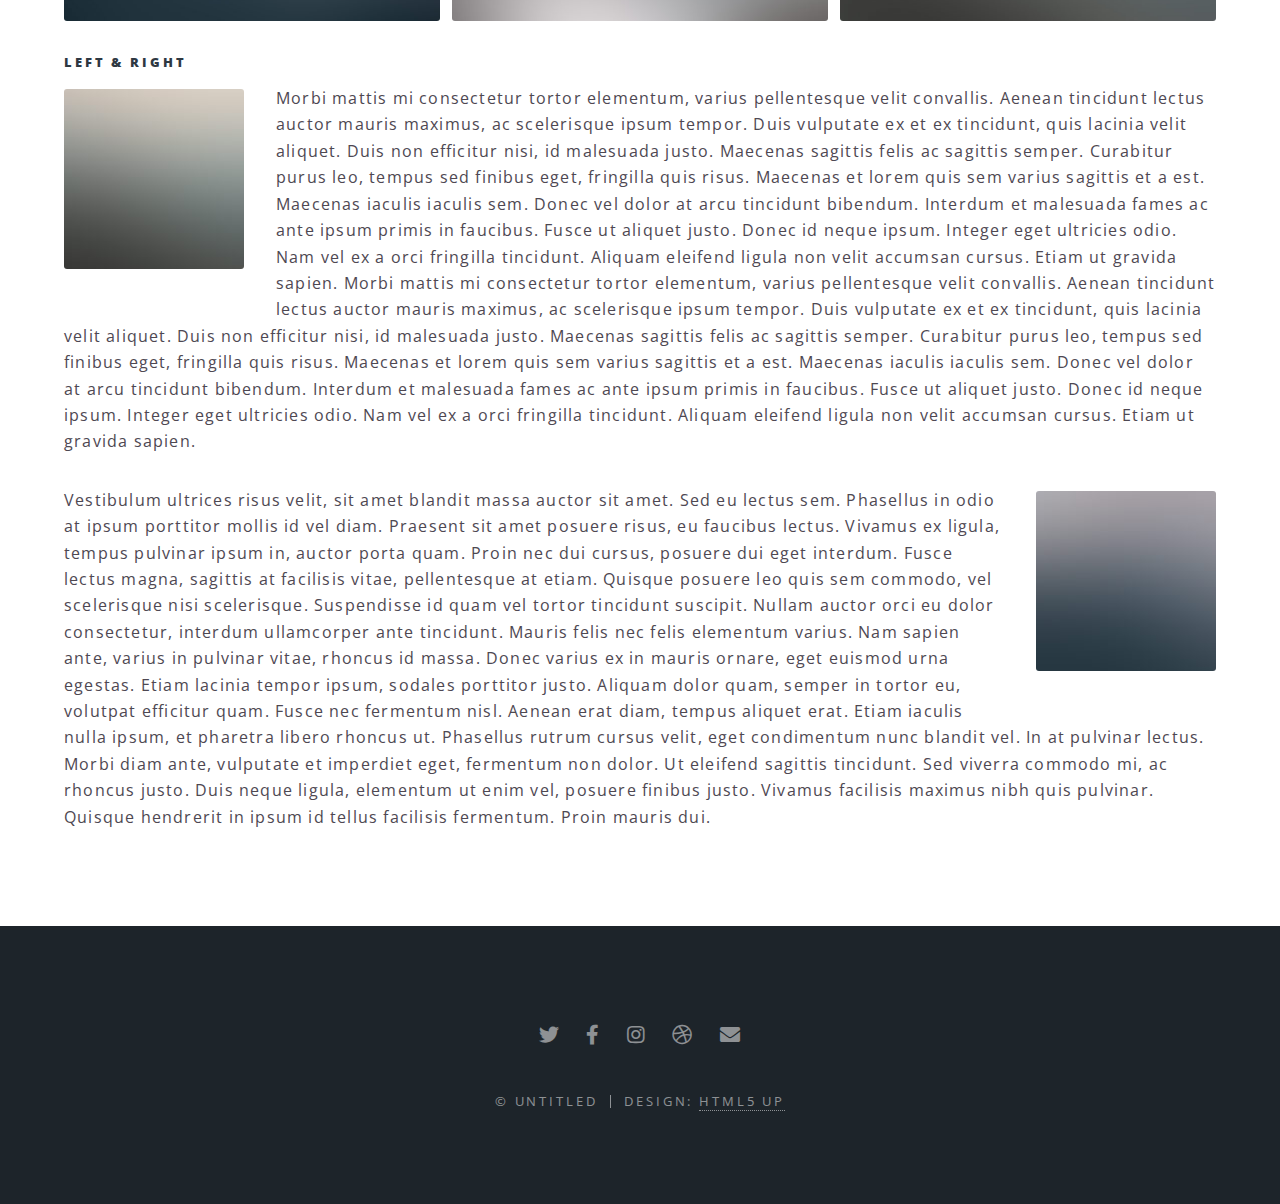
<file: elements.html>
<!DOCTYPE HTML>
<!--
	Spectral by HTML5 UP
	html5up.net | @ajlkn
	Free for personal and commercial use under the CCA 3.0 license (html5up.net/license)
-->
<html>
	<head>
		<title>Elements - Spectral by HTML5 UP</title>
		<meta charset="utf-8" />
		<meta name="viewport" content="width=device-width, initial-scale=1, user-scalable=no" />
		<link rel="stylesheet" href="assets/css/main.css" />
		<noscript><link rel="stylesheet" href="assets/css/noscript.css" /></noscript>
	</head>
	<body class="is-preload">

		<!-- Page Wrapper -->
			<div id="page-wrapper">

				<!-- Header -->
					<header id="header">
						<h1><a href="index.html">Franciele Santos</a></h1>
						<nav id="nav">
							<ul>
								<li class="special">
									<a href="#menu" class="menuToggle"><span>Menu</span></a>
									<div id="menu">
										<ul>
											<li><a href="index.html">Home</a></li>
											<li><a href="generic.html">Generic</a></li>
											<li><a href="elements.html">Elements</a></li>
											<li><a href="#">Sign Up</a></li>
											<li><a href="#">Log In</a></li>
										</ul>
									</div>
								</li>
							</ul>
						</nav>
					</header>

				<!-- Main -->
					<article id="main">
						<header>
							<h2>Elements</h2>
							<p>Aliquam ut ex ut interdum donec amet imperdiet eleifend</p>
						</header>
						<section class="wrapper style5">
							<div class="inner">

								<section>
									<h4>Text</h4>
									<p>This is <b>bold</b> and this is <strong>strong</strong>. This is <i>italic</i> and this is <em>emphasized</em>.
									This is <sup>superscript</sup> text and this is <sub>subscript</sub> text.
									This is <u>underlined</u> and this is code: <code>for (;;) { ... }</code>. Finally, <a href="#">this is a link</a>.</p>
									<hr />
									<header>
										<h4>Heading with a Subtitle</h4>
										<p>Lorem ipsum dolor sit amet nullam id egestas urna aliquam</p>
									</header>
									<p>Nunc lacinia ante nunc ac lobortis. Interdum adipiscing gravida odio porttitor sem non mi integer non faucibus ornare mi ut ante amet placerat aliquet. Volutpat eu sed ante lacinia sapien lorem accumsan varius montes viverra nibh in adipiscing blandit tempus accumsan.</p>
									<header>
										<h5>Heading with a Subtitle</h5>
										<p>Lorem ipsum dolor sit amet nullam id egestas urna aliquam</p>
									</header>
									<p>Nunc lacinia ante nunc ac lobortis. Interdum adipiscing gravida odio porttitor sem non mi integer non faucibus ornare mi ut ante amet placerat aliquet. Volutpat eu sed ante lacinia sapien lorem accumsan varius montes viverra nibh in adipiscing blandit tempus accumsan.</p>
									<hr />
									<h2>Heading Level 2</h2>
									<h3>Heading Level 3</h3>
									<h4>Heading Level 4</h4>
									<h5>Heading Level 5</h5>
									<h6>Heading Level 6</h6>
									<hr />
									<h5>Blockquote</h5>
									<blockquote>Fringilla nisl. Donec accumsan interdum nisi, quis tincidunt felis sagittis eget tempus euismod. Vestibulum ante ipsum primis in faucibus vestibulum. Blandit adipiscing eu felis iaculis volutpat ac adipiscing accumsan faucibus. Vestibulum ante ipsum primis in faucibus lorem ipsum dolor sit amet nullam adipiscing eu felis.</blockquote>
									<h5>Preformatted</h5>
									<pre><code>i = 0;

while (!deck.isInOrder()) {
  print 'Iteration ' + i;
  deck.shuffle();
  i++;
}

print 'It took ' + i + ' iterations to sort the deck.';</code></pre>
								</section>

								<section>
									<h4>Lists</h4>
									<div class="row">
										<div class="col-6 col-12-medium">
											<h5>Unordered</h5>
											<ul>
												<li>Dolor pulvinar etiam.</li>
												<li>Sagittis adipiscing.</li>
												<li>Felis enim feugiat.</li>
											</ul>
											<h5>Alternate</h5>
											<ul class="alt">
												<li>Dolor pulvinar etiam.</li>
												<li>Sagittis adipiscing.</li>
												<li>Felis enim feugiat.</li>
											</ul>
										</div>
										<div class="col-6 col-12-medium">
											<h5>Ordered</h5>
											<ol>
												<li>Dolor pulvinar etiam.</li>
												<li>Etiam vel felis viverra.</li>
												<li>Felis enim feugiat.</li>
												<li>Dolor pulvinar etiam.</li>
												<li>Etiam vel felis lorem.</li>
												<li>Felis enim et feugiat.</li>
											</ol>
											<h5>Icons</h5>
											<ul class="icons">
												<li><a href="#" class="icon brands fa-twitter"><span class="label">Twitter</span></a></li>
												<li><a href="#" class="icon brands fa-facebook-f"><span class="label">Facebook</span></a></li>
												<li><a href="#" class="icon brands fa-instagram"><span class="label">Instagram</span></a></li>
												<li><a href="#" class="icon brands fa-github"><span class="label">Github</span></a></li>
											</ul>
										</div>
									</div>
									<h5>Actions</h5>
									<div class="row">
										<div class="col-6 col-12-medium">
											<ul class="actions">
												<li><a href="#" class="button primary">Default</a></li>
												<li><a href="#" class="button">Default</a></li>
											</ul>
											<ul class="actions small">
												<li><a href="#" class="button primary small">Small</a></li>
												<li><a href="#" class="button small">Small</a></li>
											</ul>
											<ul class="actions stacked">
												<li><a href="#" class="button primary">Default</a></li>
												<li><a href="#" class="button">Default</a></li>
											</ul>
											<ul class="actions stacked">
												<li><a href="#" class="button primary small">Small</a></li>
												<li><a href="#" class="button small">Small</a></li>
											</ul>
										</div>
										<div class="col-6 col-12-medium">
											<ul class="actions stacked">
												<li><a href="#" class="button primary fit">Default</a></li>
												<li><a href="#" class="button fit">Default</a></li>
											</ul>
											<ul class="actions stacked">
												<li><a href="#" class="button primary small fit">Small</a></li>
												<li><a href="#" class="button small fit">Small</a></li>
											</ul>
										</div>
									</div>
								</section>

								<section>
									<h4>Table</h4>
									<h5>Default</h5>
									<div class="table-wrapper">
										<table>
											<thead>
												<tr>
													<th>Name</th>
													<th>Description</th>
													<th>Price</th>
												</tr>
											</thead>
											<tbody>
												<tr>
													<td>Item One</td>
													<td>Ante turpis integer aliquet porttitor.</td>
													<td>29.99</td>
												</tr>
												<tr>
													<td>Item Two</td>
													<td>Vis ac commodo adipiscing arcu aliquet.</td>
													<td>19.99</td>
												</tr>
												<tr>
													<td>Item Three</td>
													<td> Morbi faucibus arcu accumsan lorem.</td>
													<td>29.99</td>
												</tr>
												<tr>
													<td>Item Four</td>
													<td>Vitae integer tempus condimentum.</td>
													<td>19.99</td>
												</tr>
												<tr>
													<td>Item Five</td>
													<td>Ante turpis integer aliquet porttitor.</td>
													<td>29.99</td>
												</tr>
											</tbody>
											<tfoot>
												<tr>
													<td colspan="2"></td>
													<td>100.00</td>
												</tr>
											</tfoot>
										</table>
									</div>

									<h5>Alternate</h5>
									<div class="table-wrapper">
										<table class="alt">
											<thead>
												<tr>
													<th>Name</th>
													<th>Description</th>
													<th>Price</th>
												</tr>
											</thead>
											<tbody>
												<tr>
													<td>Item One</td>
													<td>Ante turpis integer aliquet porttitor.</td>
													<td>29.99</td>
												</tr>
												<tr>
													<td>Item Two</td>
													<td>Vis ac commodo adipiscing arcu aliquet.</td>
													<td>19.99</td>
												</tr>
												<tr>
													<td>Item Three</td>
													<td> Morbi faucibus arcu accumsan lorem.</td>
													<td>29.99</td>
												</tr>
												<tr>
													<td>Item Four</td>
													<td>Vitae integer tempus condimentum.</td>
													<td>19.99</td>
												</tr>
												<tr>
													<td>Item Five</td>
													<td>Ante turpis integer aliquet porttitor.</td>
													<td>29.99</td>
												</tr>
											</tbody>
											<tfoot>
												<tr>
													<td colspan="2"></td>
													<td>100.00</td>
												</tr>
											</tfoot>
										</table>
									</div>
								</section>

								<section>
									<h4>Buttons</h4>
									<ul class="actions">
										<li><a href="#" class="button primary">Primary</a></li>
										<li><a href="#" class="button">Default</a></li>
									</ul>
									<ul class="actions">
										<li><a href="#" class="button large">Large</a></li>
										<li><a href="#" class="button">Default</a></li>
										<li><a href="#" class="button small">Small</a></li>
									</ul>
									<ul class="actions fit">
										<li><a href="#" class="button fit">Fit</a></li>
										<li><a href="#" class="button primary fit">Fit</a></li>
										<li><a href="#" class="button fit">Fit</a></li>
									</ul>
									<ul class="actions fit small">
										<li><a href="#" class="button primary fit small">Fit + Small</a></li>
										<li><a href="#" class="button fit small">Fit + Small</a></li>
										<li><a href="#" class="button primary fit small">Fit + Small</a></li>
									</ul>
									<ul class="actions">
										<li><a href="#" class="button primary icon solid fa-download">Icon</a></li>
										<li><a href="#" class="button icon solid fa-download">Icon</a></li>
									</ul>
									<ul class="actions">
										<li><span class="button primary disabled">Disabled</span></li>
										<li><span class="button disabled">Disabled</span></li>
									</ul>
								</section>

								<section>
									<h4>Form</h4>
									<form method="post" action="#">
										<div class="row gtr-uniform">
											<div class="col-6 col-12-xsmall">
												<input type="text" name="demo-name" id="demo-name" value="" placeholder="Name" />
											</div>
											<div class="col-6 col-12-xsmall">
												<input type="email" name="demo-email" id="demo-email" value="" placeholder="Email" />
											</div>
											<div class="col-12">
												<select name="demo-category" id="demo-category">
													<option value="">- Category -</option>
													<option value="1">Manufacturing</option>
													<option value="1">Shipping</option>
													<option value="1">Administration</option>
													<option value="1">Human Resources</option>
												</select>
											</div>
											<div class="col-4 col-12-small">
												<input type="radio" id="demo-priority-low" name="demo-priority" checked>
												<label for="demo-priority-low">Low</label>
											</div>
											<div class="col-4 col-12-small">
												<input type="radio" id="demo-priority-normal" name="demo-priority">
												<label for="demo-priority-normal">Normal</label>
											</div>
											<div class="col-4 col-12-small">
												<input type="radio" id="demo-priority-high" name="demo-priority">
												<label for="demo-priority-high">High</label>
											</div>
											<div class="col-6 col-12-small">
												<input type="checkbox" id="demo-copy" name="demo-copy">
												<label for="demo-copy">Email me a copy</label>
											</div>
											<div class="col-6 col-12-small">
												<input type="checkbox" id="demo-human" name="demo-human" checked>
												<label for="demo-human">Not a robot</label>
											</div>
											<div class="col-12">
												<textarea name="demo-message" id="demo-message" placeholder="Enter your message" rows="6"></textarea>
											</div>
											<div class="col-12">
												<ul class="actions">
													<li><input type="submit" value="Send Message" class="primary" /></li>
													<li><input type="reset" value="Reset" /></li>
												</ul>
											</div>
										</div>
									</form>
								</section>

								<section>
									<h4>Image</h4>
									<h5>Fit</h5>
									<div class="box alt">
										<div class="row gtr-50 gtr-uniform">
											<div class="col-12"><span class="image fit"><img src="images/banner.jpg" alt="" /></span></div>
											<div class="col-4"><span class="image fit"><img src="images/pic01.jpg" alt="" /></span></div>
											<div class="col-4"><span class="image fit"><img src="images/pic02.jpg" alt="" /></span></div>
											<div class="col-4"><span class="image fit"><img src="images/pic03.jpg" alt="" /></span></div>
											<div class="col-4"><span class="image fit"><img src="images/pic03.jpg" alt="" /></span></div>
											<div class="col-4"><span class="image fit"><img src="images/pic02.jpg" alt="" /></span></div>
											<div class="col-4"><span class="image fit"><img src="images/pic01.jpg" alt="" /></span></div>
											<div class="col-4"><span class="image fit"><img src="images/pic02.jpg" alt="" /></span></div>
											<div class="col-4"><span class="image fit"><img src="images/pic01.jpg" alt="" /></span></div>
											<div class="col-4"><span class="image fit"><img src="images/pic03.jpg" alt="" /></span></div>
										</div>
									</div>
									<h5>Left &amp; Right</h5>
									<p><span class="image left"><img src="images/pic04.jpg" alt="" /></span>Morbi mattis mi consectetur tortor elementum, varius pellentesque velit convallis. Aenean tincidunt lectus auctor mauris maximus, ac scelerisque ipsum tempor. Duis vulputate ex et ex tincidunt, quis lacinia velit aliquet. Duis non efficitur nisi, id malesuada justo. Maecenas sagittis felis ac sagittis semper. Curabitur purus leo, tempus sed finibus eget, fringilla quis risus. Maecenas et lorem quis sem varius sagittis et a est. Maecenas iaculis iaculis sem. Donec vel dolor at arcu tincidunt bibendum. Interdum et malesuada fames ac ante ipsum primis in faucibus. Fusce ut aliquet justo. Donec id neque ipsum. Integer eget ultricies odio. Nam vel ex a orci fringilla tincidunt. Aliquam eleifend ligula non velit accumsan cursus. Etiam ut gravida sapien. Morbi mattis mi consectetur tortor elementum, varius pellentesque velit convallis. Aenean tincidunt lectus auctor mauris maximus, ac scelerisque ipsum tempor. Duis vulputate ex et ex tincidunt, quis lacinia velit aliquet. Duis non efficitur nisi, id malesuada justo. Maecenas sagittis felis ac sagittis semper. Curabitur purus leo, tempus sed finibus eget, fringilla quis risus. Maecenas et lorem quis sem varius sagittis et a est. Maecenas iaculis iaculis sem. Donec vel dolor at arcu tincidunt bibendum. Interdum et malesuada fames ac ante ipsum primis in faucibus. Fusce ut aliquet justo. Donec id neque ipsum. Integer eget ultricies odio. Nam vel ex a orci fringilla tincidunt. Aliquam eleifend ligula non velit accumsan cursus. Etiam ut gravida sapien.</p>
									<p><span class="image right"><img src="images/pic05.jpg" alt="" /></span>Vestibulum ultrices risus velit, sit amet blandit massa auctor sit amet. Sed eu lectus sem. Phasellus in odio at ipsum porttitor mollis id vel diam. Praesent sit amet posuere risus, eu faucibus lectus. Vivamus ex ligula, tempus pulvinar ipsum in, auctor porta quam. Proin nec dui cursus, posuere dui eget interdum. Fusce lectus magna, sagittis at facilisis vitae, pellentesque at etiam. Quisque posuere leo quis sem commodo, vel scelerisque nisi scelerisque. Suspendisse id quam vel tortor tincidunt suscipit. Nullam auctor orci eu dolor consectetur, interdum ullamcorper ante tincidunt. Mauris felis nec felis elementum varius. Nam sapien ante, varius in pulvinar vitae, rhoncus id massa. Donec varius ex in mauris ornare, eget euismod urna egestas. Etiam lacinia tempor ipsum, sodales porttitor justo. Aliquam dolor quam, semper in tortor eu, volutpat efficitur quam. Fusce nec fermentum nisl. Aenean erat diam, tempus aliquet erat. Etiam iaculis nulla ipsum, et pharetra libero rhoncus ut. Phasellus rutrum cursus velit, eget condimentum nunc blandit vel. In at pulvinar lectus. Morbi diam ante, vulputate et imperdiet eget, fermentum non dolor. Ut eleifend sagittis tincidunt. Sed viverra commodo mi, ac rhoncus justo. Duis neque ligula, elementum ut enim vel, posuere finibus justo. Vivamus facilisis maximus nibh quis pulvinar. Quisque hendrerit in ipsum id tellus facilisis fermentum. Proin mauris dui.</p>
								</section>

							</div>
						</section>
					</article>

				<!-- Footer -->
					<footer id="footer">
						<ul class="icons">
							<li><a href="#" class="icon brands fa-twitter"><span class="label">Twitter</span></a></li>
							<li><a href="#" class="icon brands fa-facebook-f"><span class="label">Facebook</span></a></li>
							<li><a href="#" class="icon brands fa-instagram"><span class="label">Instagram</span></a></li>
							<li><a href="#" class="icon brands fa-dribbble"><span class="label">Dribbble</span></a></li>
							<li><a href="#" class="icon solid fa-envelope"><span class="label">Email</span></a></li>
						</ul>
						<ul class="copyright">
							<li>&copy; Untitled</li><li>Design: <a href="http://html5up.net">HTML5 UP</a></li>
						</ul>
					</footer>

			</div>

		<!-- Scripts -->
			<script src="assets/js/jquery.min.js"></script>
			<script src="assets/js/jquery.scrollex.min.js"></script>
			<script src="assets/js/jquery.scrolly.min.js"></script>
			<script src="assets/js/browser.min.js"></script>
			<script src="assets/js/breakpoints.min.js"></script>
			<script src="assets/js/util.js"></script>
			<script src="assets/js/main.js"></script>

	</body>
</html>
</file>
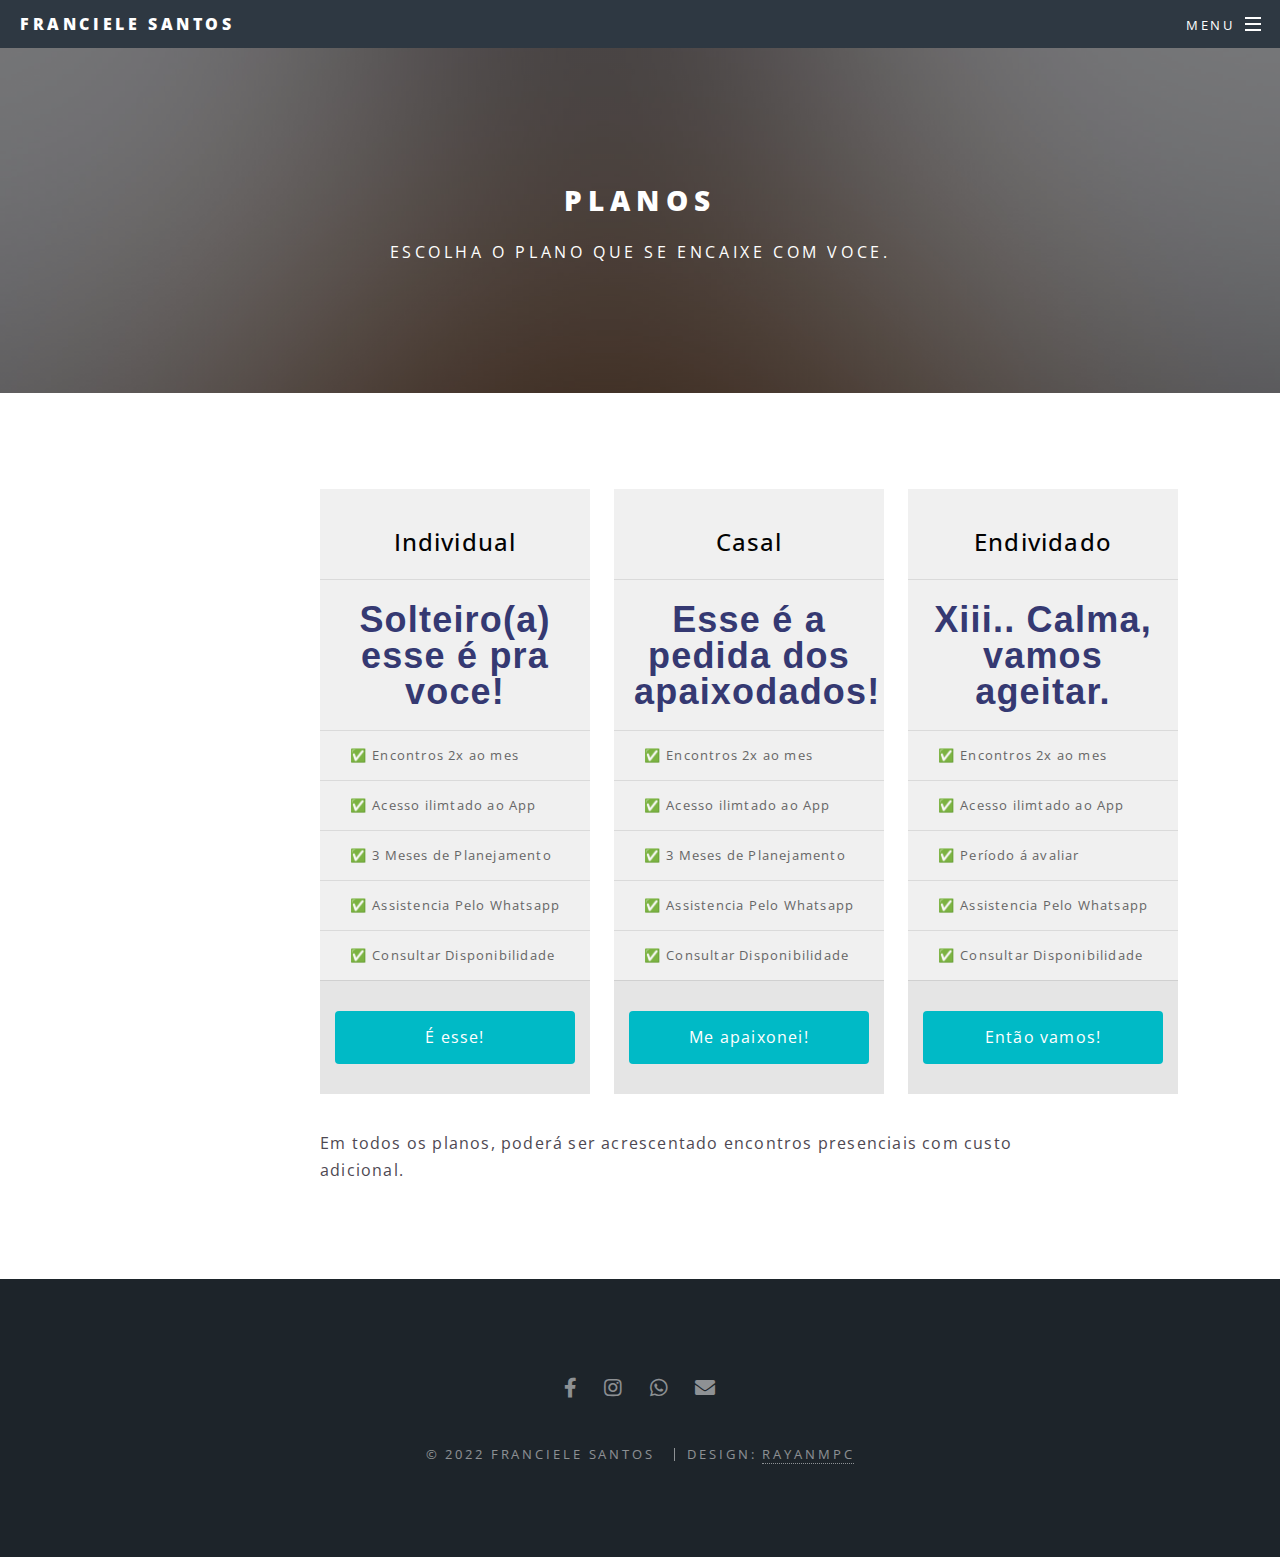
<file: planos.html>
<!DOCTYPE HTML>

<html>

<head>
	<title>Planos - Franciele Santos</title>
	<meta charset="utf-8" />
	<meta name="viewport" content="width=device-width, initial-scale=1, user-scalable=no" />
	<link rel="stylesheet" href="assets/css/main.css" />
	<noscript>
		<link rel="stylesheet" href="assets/css/noscript.css" />
	</noscript>
	<meta name="viewport" content="width=device-width, initial-scale=1">
	<meta http-equiv="Content-Type" content="text/html; charset=utf-8" />
	<link href="assets/css/bootstrap.css" rel='stylesheet' type='text/css' />
</head>

<body class="is-preload">

	<!-- Page Wrapper -->
	<div id="page-wrapper">

		<!-- Header -->
		<header id="header">
			<h1><a href="index.html">Franciele Santos</a></h1>
			<nav id="nav">
				<ul>
					<li class="special">
						<a href="#menu" class="menuToggle"><span>Menu</span></a>
						<div id="menu">
							<ul>
								<li><a href="index.html">Home</a></li>
								<li><a href="generic.html">Generic</a></li>
								<li><a href="elements.html">Elements</a></li>
								<li><a href="#">Sign Up</a></li>
								<li><a href="#">Log In</a></li>
							</ul>
						</div>
					</li>
				</ul>
			</nav>
		</header>

		<!-- Main -->
		<article id="main">
			<header>
				<h2>Planos</h2>
				<p>Escolha o plano que se encaixe com voce.</p>
			</header>
			<section class="wrapper style5">
				<div>


					<!-- Conteudo -->
					<section id="pricing" class="page-section">
						<div class="container">
							<div class="row text-center">
								<div class="col-sm-6 col-md-4 col-lg-3" data-animation="fadeInLeft">
									<div class="pricing light-bg">
										<!-- Title -->
										<div class="title">
											<span>Individual</span>
										</div>
										<div class="price-box">
											<!-- Price -->
											<div class="price">
												Solteiro(a) esse é pra voce!
											</div>
										</div>
										<ul class="options">
											<ul class="options">
												<li>Encontros 2x ao mes<br /></li>
												<li>Acesso ilimtado ao App</li>
												<li>3 Meses de Planejamento</li>
												<li>Assistencia Pelo Whatsapp</li>
												<li>Consultar Disponibilidade</li>
											</ul>
										</ul>
										<div class="btn-box">
											<div class="clearfix"></div>
											<a href="cadastro.html">É esse!</a>
										</div>
									</div>
									<!-- .pricing -->
								</div>

								<div class="col-sm-6 col-md-4 col-lg-3" data-animation="fadeInLeft">
									<div class="pricing light-bg">
										<!-- Title -->
										<div class="title">
											<span>Casal</span>
										</div>
										<div class="price-box">
											<!-- Price -->
											<div class="price">
												Esse é a pedida dos apaixodados!
											</div>
										</div>
										<ul class="options">
											<ul class="options">
												<li>Encontros 2x ao mes<br /></li>
												<li>Acesso ilimtado ao App</li>
												<li>3 Meses de Planejamento</li>
												<li>Assistencia Pelo Whatsapp</li>
												<li>Consultar Disponibilidade</li>
											</ul>
										</ul>
										<div class="btn-box">
											<div class="clearfix"></div>
											<a href="cadastro.html">Me apaixonei!</a>
										</div>
									</div>
									<!-- .pricing -->
								</div>

								<div class="col-sm-6 col-md-4 col-lg-3" data-animation="fadeInLeft">
									<div class="pricing light-bg">
										<!-- Title -->
										<div class="title">
											<span>Endividado</span>
										</div>
										<div class="price-box">
											<!-- Price -->
											<div class="price">
												Xiii.. Calma, vamos ageitar.
											</div>
										</div>
										<ul class="options">
											<ul class="options">
												<li>Encontros 2x ao mes<br /></li>
												<li>Acesso ilimtado ao App</li>
												<li>Período á avaliar</li>
												<li>Assistencia Pelo Whatsapp</li>
												<li>Consultar Disponibilidade</li>
											</ul>
										</ul>
										<div class="btn-box">
											<div class="clearfix"></div>
											<a href="cadastro.html">Então vamos!</a>
										</div>
										
									</div>
								</div>
							</div>
							<br>
							<p>Em todos os planos, poderá ser acrescentado encontros presenciais com custo<br> adicional.</p>
					</section>
					
</body>

</html>
</div>




</section>
</article>

<!-- Footer -->
<footer id="footer">
	<ul class="icons">
		<li><a href="https://www.facebook.com/franciele.mju/" target="_blank" rel="noopener noreferrer"
				class="icon brands fa-facebook-f"><span class="label">Facebook</span></a></li>
		<li><a href="https://www.instagram.com/scfrann/" target="_blank" rel="noopener noreferrer"
				class="icon brands fa-instagram"><span class="label">Instagram</span></a></li>
		<li><a href="https://wa.me/5567996193543" target="_blank" rel="noopener noreferrer"
				class="icon brands fa-whatsapp"><span class="label">Whatsapp</span></a></li>
		<li><a href="mailto:francielesantosf.contato@gmail.com" target="_blank" rel="noopener noreferrer"
				class="icon solid fa-envelope"><span class="label">Email</span></a></li>
	</ul>
	<ul class="copyright">
		<li>&copy; 2022 Franciele Santos</li>
		<li>Design: <a href="#">RayanMPC</a></li>
	</ul>
</footer>

</div>

<!-- Scripts -->
<script src="assets/js/jquery.min.js"></script>
<script src="assets/js/jquery.scrollex.min.js"></script>
<script src="assets/js/jquery.scrolly.min.js"></script>
<script src="assets/js/browser.min.js"></script>
<script src="assets/js/breakpoints.min.js"></script>
<script src="assets/js/util.js"></script>
<script src="assets/js/main.js"></script>

</body>

</html>
</file>
<file: assets/css/noscript.css>
/*
	Spectral by HTML5 UP
	html5up.net | @ajlkn
	Free for personal and commercial use under the CCA 3.0 license (html5up.net/license)
*/

/* Banner */

	body.is-preload #banner h2 {
		-moz-transform: none;
		-webkit-transform: none;
		-ms-transform: none;
		transform: none;
		opacity: 1;
	}

		body.is-preload #banner h2:before, body.is-preload #banner h2:after {
			width: 100%;
		}

	body.is-preload #banner .more {
		-moz-transform: none;
		-webkit-transform: none;
		-ms-transform: none;
		transform: none;
		opacity: 1;
	}

	body.is-preload #banner:after {
		opacity: 0;
	}
</file>
<file: assets/css/thrive_flat49eb.css>
.tcb-flex-row {
    display: -webkit-box;
    display: -webkit-flex;
    display: -ms-flexbox;
    display: flex;
    -webkit-flex-wrap: nowrap;
    -ms-flex-wrap: nowrap;
    flex-wrap: nowrap;
    -webkit-box-align: stretch;
    -webkit-align-items: stretch;
    -ms-flex-align: stretch;
    align-items: stretch;
    -webkit-box-orient: horizontal;
    -webkit-box-direction: normal;
    -webkit-flex-direction: row;
    -ms-flex-direction: row;
    flex-direction: row;
    -webkit-box-pack: justify;
    -webkit-justify-content: space-between;
    -ms-flex-pack: justify;
    justify-content: space-between;
    margin-top: 0;
    margin-left: -15px;
    padding-bottom: 15px;
    padding-top: 15px;
    margin-left: 10px;
    margin-right: 25px
}

.tcb-flex-row.tve-flex-end {
    -webkit-box-align: end;
    -webkit-align-items: flex-end;
    -ms-flex-align: end;
    align-items: flex-end
}

.tcb-flex-col {
    -webkit-box-flex: 1;
    -webkit-flex: 1 1 auto;
    -ms-flex: 1 1 auto;
    flex: 1 1 auto;
    padding-top: 0px;
    padding-left: 15px
}
.tve-elem-default-pad{
    height: 180px;
}


.tcb--cols--2:not(.tcb-resized)>.tcb-flex-col {
    max-width: 50%
}

.tcb--cols--3:not(.tcb-resized)>.tcb-flex-col {
    max-width: 33.3333333333%
}

.tcb--cols--4:not(.tcb-resized)>.tcb-flex-col {
    max-width: 25%
}

.tcb--cols--5:not(.tcb-resized)>.tcb-flex-col {
    max-width: 20%
}

.tcb--cols--6:not(.tcb-resized)>.tcb-flex-col {
    max-width: 16.6666666667%
}

.tcb--cols--7:not(.tcb-resized)>.tcb-flex-col {
    max-width: 14.2857142857%
}

.tcb--cols--8:not(.tcb-resized)>.tcb-flex-col {
    max-width: 12.5%
}

.tcb--cols--9:not(.tcb-resized)>.tcb-flex-col {
    max-width: 11.1111111111%
}

.tcb--cols--10:not(.tcb-resized)>.tcb-flex-col {
    max-width: 10%
}

.tcb--cols--11:not(.tcb-resized)>.tcb-flex-col {
    max-width: 9.0909090909%
}

.tcb--cols--12:not(.tcb-resized)>.tcb-flex-col {
    max-width: 8.3333333333%
}

.tcb--cols--13:not(.tcb-resized)>.tcb-flex-col {
    max-width: 7.6923076923%
}

.tcb--cols--14:not(.tcb-resized)>.tcb-flex-col {
    max-width: 7.1428571429%
}

.tcb--cols--15:not(.tcb-resized)>.tcb-flex-col {
    max-width: 6.6666666667%
}

.tcb--cols--16:not(.tcb-resized)>.tcb-flex-col {
    max-width: 6.25%
}

.tcb--cols--17:not(.tcb-resized)>.tcb-flex-col {
    max-width: 5.8823529412%
}

.tcb--cols--18:not(.tcb-resized)>.tcb-flex-col {
    max-width: 5.5555555556%
}

.tcb--cols--19:not(.tcb-resized)>.tcb-flex-col {
    max-width: 5.2631578947%
}


.tcb-col {
    height: 100%;
    width: 275px;
    display: -webkit-box;
    display: -webkit-flex;
    display: -ms-flexbox;
    display:inline-flexbox;
    -webkit-box-orient: vertical;
    -webkit-box-direction: normal;
    -webkit-flex-direction: column;
    -ms-flex-direction: column;
    flex-direction: column;
    position:relative
    
}

.thrv_wrapper {
    margin-top: 20px;
    margin-bottom: 20px;
    padding: 1px
}

@media only screen and (max-width: 774px) {
    .thrv_widget_menu.thrv_wrapper:not(.tve-custom-menu-upgrade) .tve_menu_title {
        display: none
    }
}


.tve_normalfc .tve_fill_text_in {
    height: 186px;
    top: 8px;
    bottom: 8px;
    left: 8px;
    right: 8px;
    width: 186px;
    display: -webkit-box;
    display: -webkit-flex;
    display: -ms-flexbox;
    display: flex;
    -webkit-box-orient: vertical;
    -webkit-box-direction: normal;
    -webkit-flex-direction: column;
    -ms-flex-direction: column;
    flex-direction: column;
    -webkit-box-pack: center;
    -webkit-justify-content: center;
    -ms-flex-pack: center;
    justify-content: center;
    -webkit-box-align: center;
    -webkit-align-items: center;
    -ms-flex-align: center;
    align-items: center
    
}

.tve_normalfc .tve_fill_text_in .tve_fill_text {
    font-size: 60px;
    line-height: normal
    
    
}


.tve_fill_counter {
    border-radius: 50%;
    background-color: #f5f5f5;
    position: relative
    
}



.tve_fill_text_in {
    border-radius: 50%;
    background: rgba(39, 48, 56, 0.60);
    position: absolute;
    text-align: center
    
}

.tve_fill_text_in .tve_fill_text_before {
    font-weight: 300
    
}

.tve_fill_text_in .tve_fill_text {
    font-weight: 300
    
}

.tve_fill_text_in .tve_fill_text_after {
    font-weight: 300
    
}


.tve_fill_text_in .tve_data_element_label {
    color: #ffffff;
    display: block;
    font-size: 17px;
    font-weight: 300
    
}

@-webkit-keyframes fill-counter-svg-normal {
    from {
        stroke-dasharray: 0 635
    }
}


.tve_fill_counter_n {
    position: relative
}

.tve_fill_counter_n .tve_fill_counter_circle {
    -webkit-transform: rotate(-90deg);
    -ms-transform: rotate(-90deg);
    transform: rotate(-90deg);
    background: rgba(144, 144, 144, 0.25);
    border-radius: 50%;
    display: block;
    stroke-dasharray: inherit
}

.tve_fill_counter_n .tve_fill_counter_circle circle {
    -webkit-transition: stroke-dasharray 2s linear;
    -o-transition: stroke-dasharray 2s linear;
    transition: stroke-dasharray 2s linear;
    fill: none
}

.thrv_data_element_start .tve_fill_counter_n .tve_fill_counter_circle circle,
.tve_editor_page .tve_fill_counter_n .tve_fill_counter_circle circle {
    stroke-dasharray: inherit
}

.tve_normalfc .tve_fill_counter_circle {
    height: 202px;
    width: 202px
}

.tve_normalfc .tve_fill_counter_circle circle {
    stroke-dasharray: 0 635;
    stroke-width: 16
}

.tve_normalfc.thrv_data_element_start .tve_fill_counter_circle circle {
    -webkit-animation: fill-counter-svg-normal 5s linear;
    animation: fill-counter-svg-normal 10s linear
}

.thrv_wrapper.thrv_contentbox_shortcode {
    position: relative
}
</file>
<file: assets/css/style3ce7.css>
.tve_editable,
.thrv_text_element{
	padding-left: 10px;
	color: rgb(255, 255, 255);
	line-height: 1.66
}
</file>
<file: assets/css/nomalize.css>
/*! normalize.css v8.0.1 | MIT License | github.com/necolas/normalize.css */

/* Document
   ========================================================================== */

/**
 * 1. Correct the line height in all browsers.
 * 2. Prevent adjustments of font size after orientation changes in iOS.
 */

 html {
    line-height: 1.15; /* 1 */
    -webkit-text-size-adjust: 100%; /* 2 */
  }
  
  /* Sections
     ========================================================================== */
  
  /**
   * Remove the margin in all browsers.
   */
  
  body {
    margin: 0;
  }
  
  /**
   * Render the `main` element consistently in IE.
   */
  
  main {
    display: block;
  }
  
  /**
   * Correct the font size and margin on `h1` elements within `section` and
   * `article` contexts in Chrome, Firefox, and Safari.
   */
  
  h1 {
    font-size: 2em;
    margin: 0.67em 0;
  }
  
  /* Grouping content
     ========================================================================== */
  
  /**
   * 1. Add the correct box sizing in Firefox.
   * 2. Show the overflow in Edge and IE.
   */
  
  hr {
    box-sizing: content-box; /* 1 */
    height: 0; /* 1 */
    overflow: visible; /* 2 */
  }
  
  /**
   * 1. Correct the inheritance and scaling of font size in all browsers.
   * 2. Correct the odd `em` font sizing in all browsers.
   */
  
  pre {
    font-family: monospace, monospace; /* 1 */
    font-size: 1em; /* 2 */
  }
  
  /* Text-level semantics
     ========================================================================== */
  
  /**
   * Remove the gray background on active links in IE 10.
   */
  
  a {
    background-color: transparent;
  }
  
  /**
   * 1. Remove the bottom border in Chrome 57-
   * 2. Add the correct text decoration in Chrome, Edge, IE, Opera, and Safari.
   */
  
  abbr[title] {
    border-bottom: none; /* 1 */
    text-decoration: underline; /* 2 */
    text-decoration: underline dotted; /* 2 */
  }
  
  /**
   * Add the correct font weight in Chrome, Edge, and Safari.
   */
  
  b,
  strong {
    font-weight: bolder;
  }
  
  /**
   * 1. Correct the inheritance and scaling of font size in all browsers.
   * 2. Correct the odd `em` font sizing in all browsers.
   */
  
  code,
  kbd,
  samp {
    font-family: monospace, monospace; /* 1 */
    font-size: 1em; /* 2 */
  }
  
  /**
   * Add the correct font size in all browsers.
   */
  
  small {
    font-size: 80%;
  }
  
  /**
   * Prevent `sub` and `sup` elements from affecting the line height in
   * all browsers.
   */
  
  sub,
  sup {
    font-size: 75%;
    line-height: 0;
    position: relative;
    vertical-align: baseline;
  }
  
  sub {
    bottom: -0.25em;
  }
  
  sup {
    top: -0.5em;
  }
  
  /* Embedded content
     ========================================================================== */
  
  /**
   * Remove the border on images inside links in IE 10.
   */
  
  img {
    border-style: none;
  }
  
  /* Forms
     ========================================================================== */
  
  /**
   * 1. Change the font styles in all browsers.
   * 2. Remove the margin in Firefox and Safari.
   */
  
  button,
  input,
  optgroup,
  select,
  textarea {
    font-family: inherit; /* 1 */
    font-size: 100%; /* 1 */
    line-height: 1.15; /* 1 */
    margin: 0; /* 2 */
  }
  
  /**
   * Show the overflow in IE.
   * 1. Show the overflow in Edge.
   */
  
  button,
  input { /* 1 */
    overflow: visible;
  }
  
  /**
   * Remove the inheritance of text transform in Edge, Firefox, and IE.
   * 1. Remove the inheritance of text transform in Firefox.
   */
  
  button,
  select { /* 1 */
    text-transform: none;
  }
  
  /**
   * Correct the inability to style clickable types in iOS and Safari.
   */
  
  button,
  [type="button"],
  [type="reset"],
  [type="submit"] {
    -webkit-appearance: button;
  }
  
  /**
   * Remove the inner border and padding in Firefox.
   */
  
  button::-moz-focus-inner,
  [type="button"]::-moz-focus-inner,
  [type="reset"]::-moz-focus-inner,
  [type="submit"]::-moz-focus-inner {
    border-style: none;
    padding: 0;
  }
  
  /**
   * Restore the focus styles unset by the previous rule.
   */
  
  button:-moz-focusring,
  [type="button"]:-moz-focusring,
  [type="reset"]:-moz-focusring,
  [type="submit"]:-moz-focusring {
    outline: 1px dotted ButtonText;
  }
  
  /**
   * Correct the padding in Firefox.
   */
  
  fieldset {
    padding: 0.35em 0.75em 0.625em;
  }
  
  /**
   * 1. Correct the text wrapping in Edge and IE.
   * 2. Correct the color inheritance from `fieldset` elements in IE.
   * 3. Remove the padding so developers are not caught out when they zero out
   *    `fieldset` elements in all browsers.
   */
  
  legend {
    box-sizing: border-box; /* 1 */
    color: inherit; /* 2 */
    display: table; /* 1 */
    max-width: 100%; /* 1 */
    padding: 0; /* 3 */
    white-space: normal; /* 1 */
  }
  
  /**
   * Add the correct vertical alignment in Chrome, Firefox, and Opera.
   */
  
  progress {
    vertical-align: baseline;
  }
  
  /**
   * Remove the default vertical scrollbar in IE 10+.
   */
  
  textarea {
    overflow: auto;
  }
  
  /**
   * 1. Add the correct box sizing in IE 10.
   * 2. Remove the padding in IE 10.
   */
  
  [type="checkbox"],
  [type="radio"] {
    box-sizing: border-box; /* 1 */
    padding: 0; /* 2 */
  }
  
  /**
   * Correct the cursor style of increment and decrement buttons in Chrome.
   */
  
  [type="number"]::-webkit-inner-spin-button,
  [type="number"]::-webkit-outer-spin-button {
    height: auto;
  }
  
  /**
   * 1. Correct the odd appearance in Chrome and Safari.
   * 2. Correct the outline style in Safari.
   */
  
  [type="search"] {
    -webkit-appearance: textfield; /* 1 */
    outline-offset: -2px; /* 2 */
  }
  
  /**
   * Remove the inner padding in Chrome and Safari on macOS.
   */
  
  [type="search"]::-webkit-search-decoration {
    -webkit-appearance: none;
  }
  
  /**
   * 1. Correct the inability to style clickable types in iOS and Safari.
   * 2. Change font properties to `inherit` in Safari.
   */
  
  ::-webkit-file-upload-button {
    -webkit-appearance: button; /* 1 */
    font: inherit; /* 2 */
  }
  
  /* Interactive
     ========================================================================== */
  
  /*
   * Add the correct display in Edge, IE 10+, and Firefox.
   */
  
  details {
    display: block;
  }
  
  /*
   * Add the correct display in all browsers.
   */
  
  summary {
    display: list-item;
  }
  
  /* Misc
     ========================================================================== */
  
  /**
   * Add the correct display in IE 10+.
   */
  
  template {
    display: none;
  }
  
  /**
   * Add the correct display in IE 10.
   */
  
  [hidden] {
    display: none;
  }
</file>
<file: assets/css/main.css>
@import url(fontawesome-all.min.css);
@import url("https://fonts.googleapis.com/css?family=Open+Sans:400,400italic,600,600italic,800,800italic");

/*
	Spectral by HTML5 UP
	html5up.net | @ajlkn
	Free for personal and commercial use under the CCA 3.0 license (html5up.net/license)
*/

html,
body,
div,
span,
applet,
object,
iframe,
h1,
h2,
h3,
h4,
h5,
h6,
p,
blockquote,
pre,
a,
abbr,
acronym,
address,
big,
cite,
code,
del,
dfn,
em,
img,
ins,
kbd,
q,
s,
samp,
small,
strike,
strong,
sub,
sup,
tt,
var,
b,
u,
i,
center,
dl,
dt,
dd,
ol,
ul,
li,
fieldset,
form,
label,
legend,
table,
caption,
tbody,
tfoot,
thead,
tr,
th,
td,
article,
aside,
canvas,
details,
embed,
figure,
figcaption,
footer,
header,
hgroup,
menu,
nav,
output,
ruby,
section,
summary,
time,
mark,
audio,
video
 {
	margin: 0;
	padding: 0;
	border: 0;
	font-size: 100%;
	font: inherit;
	vertical-align: baseline;
}

article,
aside,
details,
figcaption,
figure,
footer,
header,
hgroup,
menu,
nav,
section {
	display: block;
}

body {
	line-height: 1;
}

ol,
ul {
	list-style: none;
}

blockquote,
q {
	quotes: none;
}

blockquote:before,
blockquote:after,
q:before,
q:after {
	content: '';
	content: none;
}

table {
	border-collapse: collapse;
	border-spacing: 0;
}

body {
	-webkit-text-size-adjust: none;
}

mark {
	background-color: transparent;
	color: inherit;
}

input::-moz-focus-inner {
	border: 0;
	padding: 0;
}

input,
select,
textarea {
	-moz-appearance: none;
	-webkit-appearance: none;
	-ms-appearance: none;
	appearance: none;
}

/* Basic */

@-ms-viewport {
	width: device-width;
}

html {
	box-sizing: border-box;
}

*,
*:before,
*:after {
	box-sizing: inherit;
}

body {
	background: #2e3842;
}

body.is-preload *,
body.is-preload *:before,
body.is-preload *:after {
	-moz-animation: none !important;
	-webkit-animation: none !important;
	-ms-animation: none !important;
	animation: none !important;
	-moz-transition: none !important;
	-webkit-transition: none !important;
	-ms-transition: none !important;
	transition: none !important;
}

body,
input,
select,
textarea {
	color: #fff;
	font-family: "Open Sans", Helvetica, sans-serif;
	font-size: 15pt;
	font-weight: 400;
	letter-spacing: 0.075em;
	line-height: 1.65em;
}

@media screen and (max-width: 1680px) {

	body,
	input,
	select,
	textarea {
		font-size: 13pt;
	}

}

@media screen and (max-width: 1280px) {

	body,
	input,
	select,
	textarea {
		font-size: 12pt;
	}

}

@media screen and (max-width: 736px) {

	body,
	input,
	select,
	textarea {
		font-size: 11pt;
		letter-spacing: 0.0375em;
	}

}

a {
	-moz-transition: color 0.2s ease, border-bottom-color 0.2s ease;
	-webkit-transition: color 0.2s ease, border-bottom-color 0.2s ease;
	-ms-transition: color 0.2s ease, border-bottom-color 0.2s ease;
	transition: color 0.2s ease, border-bottom-color 0.2s ease;
	border-bottom: dotted 1px;
	color: inherit;
	text-decoration: none;
}

a:hover {
	border-bottom-color: transparent;
}

strong,
b {
	color: #fff;
	font-weight: 600;
}

em,
i {
	font-style: italic;
}

p {
	margin: 0 0 2em 0;
}

h1,
h2,
h3,
h4,
h5,
h6 {
	color: #fff;
	font-weight: 800;
	letter-spacing: 0.225em;
	line-height: 1em;
	margin: 0 0 1em 0;
	text-transform: uppercase;
}

h1 a,
h2 a,
h3 a,
h4 a,
h5 a,
h6 a {
	color: inherit;
	text-decoration: none;
}

h2 {
	font-size: 1.35em;
	line-height: 1.75em;
}

@media screen and (max-width: 736px) {

	h2 {
		font-size: 1.1em;
		line-height: 1.65em;
	}

}

h3 {
	font-size: 1.15em;
	line-height: 1.75em;
}

@media screen and (max-width: 736px) {

	h3 {
		font-size: 1em;
		line-height: 1.65em;
	}

}

h4 {
	font-size: 1em;
	line-height: 1.5em;
}

h5 {
	font-size: 0.8em;
	line-height: 1.5em;
}

h6 {
	font-size: 0.7em;
	line-height: 1.5em;
}

sub {
	font-size: 0.8em;
	position: relative;
	top: 0.5em;
}

sup {
	font-size: 0.8em;
	position: relative;
	top: -0.5em;
}

hr {
	border: 0;
	border-bottom: solid 2px #fff;
	margin: 3em 0;
}

hr.major {
	margin: 4.5em 0;
}

blockquote {
	border-left: solid 4px #fff;
	font-style: italic;
	margin: 0 0 2em 0;
	padding: 0.5em 0 0.5em 2em;
}

code {
	background: rgba(144, 144, 144, 0.25);
	border-radius: 3px;
	font-family: "Courier New", monospace;
	font-size: 0.9em;
	letter-spacing: 0;
	margin: 0 0.25em;
	padding: 0.25em 0.65em;
}

pre {
	-webkit-overflow-scrolling: touch;
	font-family: "Courier New", monospace;
	font-size: 0.9em;
	margin: 0 0 2em 0;
}

pre code {
	display: block;
	line-height: 1.75em;
	padding: 1em 1.5em;
	overflow-x: auto;
}

.align-left {
	text-align: left;
}

.align-center {
	text-align: center;
}

.align-right {
	text-align: right;
}

/* Row */

.row {
	display: flex;
	flex-wrap: wrap;
	box-sizing: border-box;
	align-items: stretch;
}

.row>* {
	box-sizing: border-box;
}

.row.gtr-uniform>*> :last-child {
	margin-bottom: 0;
}

.row.aln-left {
	justify-content: flex-start;
}

.row.aln-center {
	justify-content: center;
}

.row.aln-right {
	justify-content: flex-end;
}

.row.aln-top {
	align-items: flex-start;
}

.row.aln-middle {
	align-items: center;
}

.row.aln-bottom {
	align-items: flex-end;
}

.row>.imp {
	order: -1;
}

.row>.col-1 {
	width: 8.33333%;
}

.row>.off-1 {
	margin-left: 8.33333%;
}

.row>.col-2 {
	width: 16.66667%;
}

.row>.off-2 {
	margin-left: 16.66667%;
}

.row>.col-3 {
	width: 25%;
}

.row>.off-3 {
	margin-left: 25%;
}

.row>.col-4 {
	width: 33.33333%;
}

.row>.off-4 {
	margin-left: 33.33333%;
}

.row>.col-5 {
	width: 41.66667%;
}

.row>.off-5 {
	margin-left: 41.66667%;
}

.row>.col-6 {
	width: 50%;
}

.row>.off-6 {
	margin-left: 50%;
}

.row>.col-7 {
	width: 58.33333%;
}

.row>.off-7 {
	margin-left: 58.33333%;
}

.row>.col-8 {
	width: 66.66667%;
}

.row>.off-8 {
	margin-left: 66.66667%;
}

.row>.col-9 {
	width: 75%;
}

.row>.off-9 {
	margin-left: 75%;
}

.row>.col-10 {
	width: 83.33333%;
}

.row>.off-10 {
	margin-left: 83.33333%;
}

.row>.col-11 {
	width: 91.66667%;
}

.row>.off-11 {
	margin-left: 91.66667%;
}

.row>.col-12 {
	width: 100%;
}

.row>.off-12 {
	margin-left: 100%;
}

.row.gtr-0 {
	margin-top: 0;
	margin-left: 0em;
}

.row.gtr-0>* {
	padding: 0 0 0 0em;
}

.row.gtr-0.gtr-uniform {
	margin-top: 0em;
}

.row.gtr-0.gtr-uniform>* {
	padding-top: 0em;
}

.row.gtr-25 {
	margin-top: 0;
	margin-left: -0.375em;
}

.row.gtr-25>* {
	padding: 0 0 0 0.375em;
}

.row.gtr-25.gtr-uniform {
	margin-top: -0.375em;
}

.row.gtr-25.gtr-uniform>* {
	padding-top: 0.375em;
}

.row.gtr-50 {
	margin-top: 0;
	margin-left: -0.75em;
}

.row.gtr-50>* {
	padding: 0 0 0 0.75em;
}

.row.gtr-50.gtr-uniform {
	margin-top: -0.75em;
}

.row.gtr-50.gtr-uniform>* {
	padding-top: 0.75em;
}

.row {
	margin-top: 0;
	margin-left: -1.5em;
}

.row>* {
	padding: 0 0 0 1.5em;
}

.row.gtr-uniform {
	margin-top: -1.5em;
}

.row.gtr-uniform>* {
	padding-top: 1.5em;
}

.row.gtr-150 {
	margin-top: 0;
	margin-left: -2.25em;
}

.row.gtr-150>* {
	padding: 0 0 0 2.25em;
}

.row.gtr-150.gtr-uniform {
	margin-top: -2.25em;
}

.row.gtr-150.gtr-uniform>* {
	padding-top: 2.25em;
}

.row.gtr-200 {
	margin-top: 0;
	margin-left: -3em;
}

.row.gtr-200>* {
	padding: 0 0 0 3em;
}

.row.gtr-200.gtr-uniform {
	margin-top: -3em;
}

.row.gtr-200.gtr-uniform>* {
	padding-top: 3em;
}

@media screen and (max-width: 1680px) {

	.row {
		display: flex;
		flex-wrap: wrap;
		box-sizing: border-box;
		align-items: stretch;
	}

	.row>* {
		box-sizing: border-box;
	}

	.row.gtr-uniform>*> :last-child {
		margin-bottom: 0;
	}

	.row.aln-left {
		justify-content: flex-start;
	}

	.row.aln-center {
		justify-content: center;
	}

	.row.aln-right {
		justify-content: flex-end;
	}

	.row.aln-top {
		align-items: flex-start;
	}

	.row.aln-middle {
		align-items: center;
	}

	.row.aln-bottom {
		align-items: flex-end;
	}

	.row>.imp-xlarge {
		order: -1;
	}

	.row>.col-1-xlarge {
		width: 8.33333%;
	}

	.row>.off-1-xlarge {
		margin-left: 8.33333%;
	}

	.row>.col-2-xlarge {
		width: 16.66667%;
	}

	.row>.off-2-xlarge {
		margin-left: 16.66667%;
	}

	.row>.col-3-xlarge {
		width: 25%;
	}

	.row>.off-3-xlarge {
		margin-left: 25%;
	}

	.row>.col-4-xlarge {
		width: 33.33333%;
	}

	.row>.off-4-xlarge {
		margin-left: 33.33333%;
	}

	.row>.col-5-xlarge {
		width: 41.66667%;
	}

	.row>.off-5-xlarge {
		margin-left: 41.66667%;
	}

	.row>.col-6-xlarge {
		width: 50%;
	}

	.row>.off-6-xlarge {
		margin-left: 50%;
	}

	.row>.col-7-xlarge {
		width: 58.33333%;
	}

	.row>.off-7-xlarge {
		margin-left: 58.33333%;
	}

	.row>.col-8-xlarge {
		width: 66.66667%;
	}

	.row>.off-8-xlarge {
		margin-left: 66.66667%;
	}

	.row>.col-9-xlarge {
		width: 75%;
	}

	.row>.off-9-xlarge {
		margin-left: 75%;
	}

	.row>.col-10-xlarge {
		width: 83.33333%;
	}

	.row>.off-10-xlarge {
		margin-left: 83.33333%;
	}

	.row>.col-11-xlarge {
		width: 91.66667%;
	}

	.row>.off-11-xlarge {
		margin-left: 91.66667%;
	}

	.row>.col-12-xlarge {
		width: 100%;
	}

	.row>.off-12-xlarge {
		margin-left: 100%;
	}

	.row.gtr-0 {
		margin-top: 0;
		margin-left: 0em;
	}

	.row.gtr-0>* {
		padding: 0 0 0 0em;
	}

	.row.gtr-0.gtr-uniform {
		margin-top: 0em;
	}

	.row.gtr-0.gtr-uniform>* {
		padding-top: 0em;
	}

	.row.gtr-25 {
		margin-top: 0;
		margin-left: -0.375em;
	}

	.row.gtr-25>* {
		padding: 0 0 0 0.375em;
	}

	.row.gtr-25.gtr-uniform {
		margin-top: -0.375em;
	}

	.row.gtr-25.gtr-uniform>* {
		padding-top: 0.375em;
	}

	.row.gtr-50 {
		margin-top: 0;
		margin-left: -0.75em;
	}

	.row.gtr-50>* {
		padding: 0 0 0 0.75em;
	}

	.row.gtr-50.gtr-uniform {
		margin-top: -0.75em;
	}

	.row.gtr-50.gtr-uniform>* {
		padding-top: 0.75em;
	}

	.row {
		margin-top: 0;
		margin-left: -1.5em;
	}

	.row>* {
		padding: 0 0 0 1.5em;
	}

	.row.gtr-uniform {
		margin-top: -1.5em;
	}

	.row.gtr-uniform>* {
		padding-top: 1.5em;
	}

	.row.gtr-150 {
		margin-top: 0;
		margin-left: -2.25em;
	}

	.row.gtr-150>* {
		padding: 0 0 0 2.25em;
	}

	.row.gtr-150.gtr-uniform {
		margin-top: -2.25em;
	}

	.row.gtr-150.gtr-uniform>* {
		padding-top: 2.25em;
	}

	.row.gtr-200 {
		margin-top: 0;
		margin-left: -3em;
	}

	.row.gtr-200>* {
		padding: 0 0 0 3em;
	}

	.row.gtr-200.gtr-uniform {
		margin-top: -3em;
	}

	.row.gtr-200.gtr-uniform>* {
		padding-top: 3em;
	}

}

@media screen and (max-width: 1280px) {

	.row {
		display: flex;
		flex-wrap: wrap;
		box-sizing: border-box;
		align-items: stretch;
	}

	.row>* {
		box-sizing: border-box;
	}

	.row.gtr-uniform>*> :last-child {
		margin-bottom: 0;
	}

	.row.aln-left {
		justify-content: flex-start;
	}

	.row.aln-center {
		justify-content: center;
	}

	.row.aln-right {
		justify-content: flex-end;
	}

	.row.aln-top {
		align-items: flex-start;
	}

	.row.aln-middle {
		align-items: center;
	}

	.row.aln-bottom {
		align-items: flex-end;
	}

	.row>.imp-large {
		order: -1;
	}

	.row>.col-1-large {
		width: 8.33333%;
	}

	.row>.off-1-large {
		margin-left: 8.33333%;
	}

	.row>.col-2-large {
		width: 16.66667%;
	}

	.row>.off-2-large {
		margin-left: 16.66667%;
	}

	.row>.col-3-large {
		width: 25%;
	}

	.row>.off-3-large {
		margin-left: 25%;
	}

	.row>.col-4-large {
		width: 33.33333%;
	}

	.row>.off-4-large {
		margin-left: 33.33333%;
	}

	.row>.col-5-large {
		width: 41.66667%;
	}

	.row>.off-5-large {
		margin-left: 41.66667%;
	}

	.row>.col-6-large {
		width: 50%;
	}

	.row>.off-6-large {
		margin-left: 50%;
	}

	.row>.col-7-large {
		width: 58.33333%;
	}

	.row>.off-7-large {
		margin-left: 58.33333%;
	}

	.row>.col-8-large {
		width: 66.66667%;
	}

	.row>.off-8-large {
		margin-left: 66.66667%;
	}

	.row>.col-9-large {
		width: 75%;
	}

	.row>.off-9-large {
		margin-left: 75%;
	}

	.row>.col-10-large {
		width: 83.33333%;
	}

	.row>.off-10-large {
		margin-left: 83.33333%;
	}

	.row>.col-11-large {
		width: 91.66667%;
	}

	.row>.off-11-large {
		margin-left: 91.66667%;
	}

	.row>.col-12-large {
		width: 100%;
	}

	.row>.off-12-large {
		margin-left: 100%;
	}

	.row.gtr-0 {
		margin-top: 0;
		margin-left: 0em;
	}

	.row.gtr-0>* {
		padding: 0 0 0 0em;
	}

	.row.gtr-0.gtr-uniform {
		margin-top: 0em;
	}

	.row.gtr-0.gtr-uniform>* {
		padding-top: 0em;
	}

	.row.gtr-25 {
		margin-top: 0;
		margin-left: -0.375em;
	}

	.row.gtr-25>* {
		padding: 0 0 0 0.375em;
	}

	.row.gtr-25.gtr-uniform {
		margin-top: -0.375em;
	}

	.row.gtr-25.gtr-uniform>* {
		padding-top: 0.375em;
	}

	.row.gtr-50 {
		margin-top: 0;
		margin-left: -0.75em;
	}

	.row.gtr-50>* {
		padding: 0 0 0 0.75em;
	}

	.row.gtr-50.gtr-uniform {
		margin-top: -0.75em;
	}

	.row.gtr-50.gtr-uniform>* {
		padding-top: 0.75em;
	}

	.row {
		margin-top: 0;
		margin-left: -1.5em;
	}

	.row>* {
		padding: 0 0 0 1.5em;
	}

	.row.gtr-uniform {
		margin-top: -1.5em;
	}

	.row.gtr-uniform>* {
		padding-top: 1.5em;
	}

	.row.gtr-150 {
		margin-top: 0;
		margin-left: -2.25em;
	}

	.row.gtr-150>* {
		padding: 0 0 0 2.25em;
	}

	.row.gtr-150.gtr-uniform {
		margin-top: -2.25em;
	}

	.row.gtr-150.gtr-uniform>* {
		padding-top: 2.25em;
	}

	.row.gtr-200 {
		margin-top: 0;
		margin-left: -3em;
	}

	.row.gtr-200>* {
		padding: 0 0 0 3em;
	}

	.row.gtr-200.gtr-uniform {
		margin-top: -3em;
	}

	.row.gtr-200.gtr-uniform>* {
		padding-top: 3em;
	}

}

@media screen and (max-width: 980px) {

	.row {
		display: flex;
		flex-wrap: wrap;
		box-sizing: border-box;
		align-items: stretch;
	}

	.row>* {
		box-sizing: border-box;
	}

	.row.gtr-uniform>*> :last-child {
		margin-bottom: 0;
	}

	.row.aln-left {
		justify-content: flex-start;
	}

	.row.aln-center {
		justify-content: center;
	}

	.row.aln-right {
		justify-content: flex-end;
	}

	.row.aln-top {
		align-items: flex-start;
	}

	.row.aln-middle {
		align-items: center;
	}

	.row.aln-bottom {
		align-items: flex-end;
	}

	.row>.imp-medium {
		order: -1;
	}

	.row>.col-1-medium {
		width: 8.33333%;
	}

	.row>.off-1-medium {
		margin-left: 8.33333%;
	}

	.row>.col-2-medium {
		width: 16.66667%;
	}

	.row>.off-2-medium {
		margin-left: 16.66667%;
	}

	.row>.col-3-medium {
		width: 25%;
	}

	.row>.off-3-medium {
		margin-left: 25%;
	}

	.row>.col-4-medium {
		width: 33.33333%;
	}

	.row>.off-4-medium {
		margin-left: 33.33333%;
	}

	.row>.col-5-medium {
		width: 41.66667%;
	}

	.row>.off-5-medium {
		margin-left: 41.66667%;
	}

	.row>.col-6-medium {
		width: 50%;
	}

	.row>.off-6-medium {
		margin-left: 50%;
	}

	.row>.col-7-medium {
		width: 58.33333%;
	}

	.row>.off-7-medium {
		margin-left: 58.33333%;
	}

	.row>.col-8-medium {
		width: 66.66667%;
	}

	.row>.off-8-medium {
		margin-left: 66.66667%;
	}

	.row>.col-9-medium {
		width: 75%;
	}

	.row>.off-9-medium {
		margin-left: 75%;
	}

	.row>.col-10-medium {
		width: 83.33333%;
	}

	.row>.off-10-medium {
		margin-left: 83.33333%;
	}

	.row>.col-11-medium {
		width: 91.66667%;
	}

	.row>.off-11-medium {
		margin-left: 91.66667%;
	}

	.row>.col-12-medium {
		width: 100%;
	}

	.row>.off-12-medium {
		margin-left: 100%;
	}

	.row.gtr-0 {
		margin-top: 0;
		margin-left: 0em;
	}

	.row.gtr-0>* {
		padding: 0 0 0 0em;
	}

	.row.gtr-0.gtr-uniform {
		margin-top: 0em;
	}

	.row.gtr-0.gtr-uniform>* {
		padding-top: 0em;
	}

	.row.gtr-25 {
		margin-top: 0;
		margin-left: -0.375em;
	}

	.row.gtr-25>* {
		padding: 0 0 0 0.375em;
	}

	.row.gtr-25.gtr-uniform {
		margin-top: -0.375em;
	}

	.row.gtr-25.gtr-uniform>* {
		padding-top: 0.375em;
	}

	.row.gtr-50 {
		margin-top: 0;
		margin-left: -0.75em;
	}

	.row.gtr-50>* {
		padding: 0 0 0 0.75em;
	}

	.row.gtr-50.gtr-uniform {
		margin-top: -0.75em;
	}

	.row.gtr-50.gtr-uniform>* {
		padding-top: 0.75em;
	}

	.row {
		margin-top: 0;
		margin-left: -1.5em;
	}

	.row>* {
		padding: 0 0 0 1.5em;
	}

	.row.gtr-uniform {
		margin-top: -1.5em;
	}

	.row.gtr-uniform>* {
		padding-top: 1.5em;
	}

	.row.gtr-150 {
		margin-top: 0;
		margin-left: -2.25em;
	}

	.row.gtr-150>* {
		padding: 0 0 0 2.25em;
	}

	.row.gtr-150.gtr-uniform {
		margin-top: -2.25em;
	}

	.row.gtr-150.gtr-uniform>* {
		padding-top: 2.25em;
	}

	.row.gtr-200 {
		margin-top: 0;
		margin-left: -3em;
	}

	.row.gtr-200>* {
		padding: 0 0 0 3em;
	}

	.row.gtr-200.gtr-uniform {
		margin-top: -3em;
	}

	.row.gtr-200.gtr-uniform>* {
		padding-top: 3em;
	}

}

@media screen and (max-width: 736px) {

	.row {
		display: flex;
		flex-wrap: wrap;
		box-sizing: border-box;
		align-items: stretch;
	}

	.row>* {
		box-sizing: border-box;
	}

	.row.gtr-uniform>*> :last-child {
		margin-bottom: 0;
	}

	.row.aln-left {
		justify-content: flex-start;
	}

	.row.aln-center {
		justify-content: center;
	}

	.row.aln-right {
		justify-content: flex-end;
	}

	.row.aln-top {
		align-items: flex-start;
	}

	.row.aln-middle {
		align-items: center;
	}

	.row.aln-bottom {
		align-items: flex-end;
	}

	.row>.imp-small {
		order: -1;
	}

	.row>.col-1-small {
		width: 8.33333%;
	}

	.row>.off-1-small {
		margin-left: 8.33333%;
	}

	.row>.col-2-small {
		width: 16.66667%;
	}

	.row>.off-2-small {
		margin-left: 16.66667%;
	}

	.row>.col-3-small {
		width: 25%;
	}

	.row>.off-3-small {
		margin-left: 25%;
	}

	.row>.col-4-small {
		width: 33.33333%;
	}

	.row>.off-4-small {
		margin-left: 33.33333%;
	}

	.row>.col-5-small {
		width: 41.66667%;
	}

	.row>.off-5-small {
		margin-left: 41.66667%;
	}

	.row>.col-6-small {
		width: 50%;
	}

	.row>.off-6-small {
		margin-left: 50%;
	}

	.row>.col-7-small {
		width: 58.33333%;
	}

	.row>.off-7-small {
		margin-left: 58.33333%;
	}

	.row>.col-8-small {
		width: 66.66667%;
	}

	.row>.off-8-small {
		margin-left: 66.66667%;
	}

	.row>.col-9-small {
		width: 75%;
	}

	.row>.off-9-small {
		margin-left: 75%;
	}

	.row>.col-10-small {
		width: 83.33333%;
	}

	.row>.off-10-small {
		margin-left: 83.33333%;
	}

	.row>.col-11-small {
		width: 91.66667%;
	}

	.row>.off-11-small {
		margin-left: 91.66667%;
	}

	.row>.col-12-small {
		width: 100%;
	}

	.row>.off-12-small {
		margin-left: 100%;
	}

	.row.gtr-0 {
		margin-top: 0;
		margin-left: 0em;
	}

	.row.gtr-0>* {
		padding: 0 0 0 0em;
	}

	.row.gtr-0.gtr-uniform {
		margin-top: 0em;
	}

	.row.gtr-0.gtr-uniform>* {
		padding-top: 0em;
	}

	.row.gtr-25 {
		margin-top: 0;
		margin-left: -0.375em;
	}

	.row.gtr-25>* {
		padding: 0 0 0 0.375em;
	}

	.row.gtr-25.gtr-uniform {
		margin-top: -0.375em;
	}

	.row.gtr-25.gtr-uniform>* {
		padding-top: 0.375em;
	}

	.row.gtr-50 {
		margin-top: 0;
		margin-left: -0.75em;
	}

	.row.gtr-50>* {
		padding: 0 0 0 0.75em;
	}

	.row.gtr-50.gtr-uniform {
		margin-top: -0.75em;
	}

	.row.gtr-50.gtr-uniform>* {
		padding-top: 0.75em;
	}

	.row {
		margin-top: 0;
		margin-left: -1.5em;
	}

	.row>* {
		padding: 0 0 0 1.5em;
	}

	.row.gtr-uniform {
		margin-top: -1.5em;
	}

	.row.gtr-uniform>* {
		padding-top: 1.5em;
	}

	.row.gtr-150 {
		margin-top: 0;
		margin-left: -2.25em;
	}

	.row.gtr-150>* {
		padding: 0 0 0 2.25em;
	}

	.row.gtr-150.gtr-uniform {
		margin-top: -2.25em;
	}

	.row.gtr-150.gtr-uniform>* {
		padding-top: 2.25em;
	}

	.row.gtr-200 {
		margin-top: 0;
		margin-left: -3em;
	}

	.row.gtr-200>* {
		padding: 0 0 0 3em;
	}

	.row.gtr-200.gtr-uniform {
		margin-top: -3em;
	}

	.row.gtr-200.gtr-uniform>* {
		padding-top: 3em;
	}

}

@media screen and (max-width: 480px) {

	.row {
		display: flex;
		flex-wrap: wrap;
		box-sizing: border-box;
		align-items: stretch;
	}

	.row>* {
		box-sizing: border-box;
	}

	.row.gtr-uniform>*> :last-child {
		margin-bottom: 0;
	}

	.row.aln-left {
		justify-content: flex-start;
	}

	.row.aln-center {
		justify-content: center;
	}

	.row.aln-right {
		justify-content: flex-end;
	}

	.row.aln-top {
		align-items: flex-start;
	}

	.row.aln-middle {
		align-items: center;
	}

	.row.aln-bottom {
		align-items: flex-end;
	}

	.row>.imp-xsmall {
		order: -1;
	}

	.row>.col-1-xsmall {
		width: 8.33333%;
	}

	.row>.off-1-xsmall {
		margin-left: 8.33333%;
	}

	.row>.col-2-xsmall {
		width: 16.66667%;
	}

	.row>.off-2-xsmall {
		margin-left: 16.66667%;
	}

	.row>.col-3-xsmall {
		width: 25%;
	}

	.row>.off-3-xsmall {
		margin-left: 25%;
	}

	.row>.col-4-xsmall {
		width: 33.33333%;
	}

	.row>.off-4-xsmall {
		margin-left: 33.33333%;
	}

	.row>.col-5-xsmall {
		width: 41.66667%;
	}

	.row>.off-5-xsmall {
		margin-left: 41.66667%;
	}

	.row>.col-6-xsmall {
		width: 50%;
	}

	.row>.off-6-xsmall {
		margin-left: 50%;
	}

	.row>.col-7-xsmall {
		width: 58.33333%;
	}

	.row>.off-7-xsmall {
		margin-left: 58.33333%;
	}

	.row>.col-8-xsmall {
		width: 66.66667%;
	}

	.row>.off-8-xsmall {
		margin-left: 66.66667%;
	}

	.row>.col-9-xsmall {
		width: 75%;
	}

	.row>.off-9-xsmall {
		margin-left: 75%;
	}

	.row>.col-10-xsmall {
		width: 83.33333%;
	}

	.row>.off-10-xsmall {
		margin-left: 83.33333%;
	}

	.row>.col-11-xsmall {
		width: 91.66667%;
	}

	.row>.off-11-xsmall {
		margin-left: 91.66667%;
	}

	.row>.col-12-xsmall {
		width: 100%;
	}

	.row>.off-12-xsmall {
		margin-left: 100%;
	}

	.row.gtr-0 {
		margin-top: 0;
		margin-left: 0em;
	}

	.row.gtr-0>* {
		padding: 0 0 0 0em;
	}

	.row.gtr-0.gtr-uniform {
		margin-top: 0em;
	}

	.row.gtr-0.gtr-uniform>* {
		padding-top: 0em;
	}

	.row.gtr-25 {
		margin-top: 0;
		margin-left: -0.375em;
	}

	.row.gtr-25>* {
		padding: 0 0 0 0.375em;
	}

	.row.gtr-25.gtr-uniform {
		margin-top: -0.375em;
	}

	.row.gtr-25.gtr-uniform>* {
		padding-top: 0.375em;
	}

	.row.gtr-50 {
		margin-top: 0;
		margin-left: -0.75em;
	}

	.row.gtr-50>* {
		padding: 0 0 0 0.75em;
	}

	.row.gtr-50.gtr-uniform {
		margin-top: -0.75em;
	}

	.row.gtr-50.gtr-uniform>* {
		padding-top: 0.75em;
	}

	.row {
		margin-top: 0;
		margin-left: -1.5em;
	}

	.row>* {
		padding: 0 0 0 1.5em;
	}

	.row.gtr-uniform {
		margin-top: -1.5em;
	}

	.row.gtr-uniform>* {
		padding-top: 1.5em;
	}

	.row.gtr-150 {
		margin-top: 0;
		margin-left: -2.25em;
	}

	.row.gtr-150>* {
		padding: 0 0 0 2.25em;
	}

	.row.gtr-150.gtr-uniform {
		margin-top: -2.25em;
	}

	.row.gtr-150.gtr-uniform>* {
		padding-top: 2.25em;
	}

	.row.gtr-200 {
		margin-top: 0;
		margin-left: -3em;
	}

	.row.gtr-200>* {
		padding: 0 0 0 3em;
	}

	.row.gtr-200.gtr-uniform {
		margin-top: -3em;
	}

	.row.gtr-200.gtr-uniform>* {
		padding-top: 3em;
	}

}

/* Section/Article */

section.special,
article.special {
	text-align: center;
}

header p {
	color: rgba(255, 255, 255, 0.5);
	position: relative;
	top: -0.25em;
}

header h3+p {
	font-size: 1.1em;
}

header h4+p,
header h5+p,
header h6+p {
	font-size: 0.9em;
}

header.major {
	margin: 0 0 3.5em 0;
}

header.major h2,
header.major h3,
header.major h4,
header.major h5,
header.major h6 {
	border-bottom: solid 2px #fff;
	display: inline-block;
	padding-bottom: 1em;
	position: relative;
}

header.major h2:after,
header.major h3:after,
header.major h4:after,
header.major h5:after,
header.major h6:after {
	content: '';
	display: block;
	height: 1px;
}

header.major p {
	color: #fff;
	top: 0;
}

@media screen and (max-width: 736px) {

	header.major {
		margin: 0 0 2em 0;
	}

}

@media screen and (max-width: 980px) {

	header br {
		display: none;
	}

}

/* Form */

form {
	margin: 0 0 2em 0;
}

label {
	color: #fff;
	display: block;
	font-size: 0.9em;
	font-weight: 600;
	margin: 0 0 1em 0;
}

input[type="text"],
input[type="password"],
input[type="email"],
select,
textarea {
	-moz-appearance: none;
	-webkit-appearance: none;
	-ms-appearance: none;
	appearance: none;
	background-color: rgba(144, 144, 144, 0.25);
	border-radius: 3px;
	border: none;
	color: inherit;
	display: block;
	outline: 0;
	padding: 0 1em;
	text-decoration: none;
	width: 100%;
}

input[type="text"]:invalid,
input[type="password"]:invalid,
input[type="email"]:invalid,
select:invalid,
textarea:invalid {
	box-shadow: none;
}

input[type="text"]:focus,
input[type="password"]:focus,
input[type="email"]:focus,
select:focus,
textarea:focus {
	box-shadow: 0 0 0 2px #21b2a6;
}

select {
	background-size: 1.25em;
	background-repeat: no-repeat;
	background-position: calc(100% - 1em) center;
	height: 2.75em;
	padding-right: 2.75em;
	text-overflow: ellipsis;
}

select:focus::-ms-value {
	background-color: transparent;
}

select::-ms-expand {
	display: none;
}

input[type="text"],
input[type="password"],
input[type="email"],
select {
	height: 2.75em;
}

textarea {
	padding: 0.75em 1em;
}

input[type="checkbox"],
input[type="radio"] {
	-moz-appearance: none;
	-webkit-appearance: none;
	-ms-appearance: none;
	appearance: none;
	display: block;
	float: left;
	margin-right: -2em;
	opacity: 0;
	width: 1em;
	z-index: -1;
}

input[type="checkbox"]+label,
input[type="radio"]+label {
	text-decoration: none;
	color: #fff;
	cursor: pointer;
	display: inline-block;
	font-size: 1em;
	font-weight: 400;
	padding-left: 2.4em;
	padding-right: 0.75em;
	position: relative;
}

input[type="checkbox"]+label:before,
input[type="radio"]+label:before {
	-moz-osx-font-smoothing: grayscale;
	-webkit-font-smoothing: antialiased;
	display: inline-block;
	font-style: normal;
	font-variant: normal;
	text-rendering: auto;
	line-height: 1;
	text-transform: none !important;
	font-family: 'Font Awesome 5 Free';
	font-weight: 900;
}

input[type="checkbox"]+label:before,
input[type="radio"]+label:before {
	background: rgba(144, 144, 144, 0.25);
	border-radius: 3px;
	content: '';
	display: inline-block;
	font-size: 0.8em;
	height: 2.0625em;
	left: 0;
	line-height: 2.0625em;
	position: absolute;
	text-align: center;
	top: 0;
	width: 2.0625em;
}

input[type="checkbox"]:checked+label:before,
input[type="radio"]:checked+label:before {
	background: #2e3842;
	color: #fff;
	content: '\f00c';
}

input[type="checkbox"]:focus+label:before,
input[type="radio"]:focus+label:before {
	box-shadow: 0 0 0 2px #21b2a6;
}

input[type="checkbox"]+label:before {
	border-radius: 3px;
}

input[type="radio"]+label:before {
	border-radius: 100%;
}

::-webkit-input-placeholder {
	color: rgba(255, 255, 255, 0.5) !important;
	opacity: 1.0;
}

:-moz-placeholder {
	color: rgba(255, 255, 255, 0.5) !important;
	opacity: 1.0;
}

::-moz-placeholder {
	color: rgba(255, 255, 255, 0.5) !important;
	opacity: 1.0;
}

:-ms-input-placeholder {
	color: rgba(255, 255, 255, 0.5) !important;
	opacity: 1.0;
}

/* Box */

.box {
	border-radius: 3px;
	border: solid 2px #fff;
	margin-bottom: 2em;
	padding: 1.5em;
}

.box> :last-child,
.box> :last-child> :last-child,
.box> :last-child> :last-child> :last-child {
	margin-bottom: 0;
}

.box.alt {
	border: 0;
	border-radius: 0;
	padding: 0;
}

/* Icon */

.icon {
	text-decoration: none;
	border-bottom: none;
	position: relative;
}

.icon:before {
	-moz-osx-font-smoothing: grayscale;
	-webkit-font-smoothing: antialiased;
	display: inline-block;
	font-style: normal;
	font-variant: normal;
	text-rendering: auto;
	line-height: 1;
	text-transform: none !important;
	font-family: 'Font Awesome 5 Free';
	font-weight: 400;
}

.icon>.label {
	display: none;
}

.icon:before {
	line-height: inherit;
}

.icon.solid:before {
	font-weight: 900;
}

.icon.brands:before {
	font-family: 'Font Awesome 5 Brands';
}

.icon.major {
	-moz-transform: rotate(-45deg);
	-webkit-transform: rotate(-45deg);
	-ms-transform: rotate(-45deg);
	transform: rotate(-45deg);
	border-radius: 3px;
	border: solid 2px #fff;
	display: inline-block;
	font-size: 1.35em;
	height: calc(3em + 2px);
	line-height: 3em;
	text-align: center;
	width: calc(3em + 2px);
}

.icon.major:before {
	-moz-transform: rotate(45deg);
	-webkit-transform: rotate(45deg);
	-ms-transform: rotate(45deg);
	transform: rotate(45deg);
	display: inline-block;
	font-size: 1.5em;
}

@media screen and (max-width: 736px) {

	.icon.major {
		font-size: 1em;
	}

}

.icon.style1 {
	color: #00ffcc;
}

.icon.style2 {
	color: #00f0ff;
}

.icon.style3 {
	color: #76ddff;
}

/* Image */

.image {
	border-radius: 3px;
	border: 0;
	display: inline-block;
	position: relative;
}

.image img {
	border-radius: 3px;
	display: block;
}

.image.left {
	float: left;
	margin: 0 2em 2em 0;
	top: 0.25em;
}

.image.right {
	float: right;
	margin: 0 0 2em 2em;
	top: 0.25em;
}

.image.left,
.image.right {
	max-width: 40%;
}

.image.left img,
.image.right img {
	width: 100%;
}

.image.fit {
	display: block;
	margin: 0 0 2em 0;
	width: 100%;
}

.image.fit img {
	width: 100%;
}

/* List */

ol {
	list-style: decimal;
	margin: 0 0 2em 0;
	padding-left: 1.25em;
}

ol li {
	padding-left: 0.25em;
}

ul {
	list-style: disc;
	margin: 0 0 2em 0;
	padding-left: 1em;
}

ul li {
	padding-left: 0.5em;
}

ul.alt {
	list-style: none;
	padding-left: 0;
}

ul.alt li {
	border-top: solid 1px #fff;
	padding: 0.5em 0;
}

ul.alt li:first-child {
	border-top: 0;
	padding-top: 0;
}

dl {
	margin: 0 0 2em 0;
}

/* Actions */

ul.actions {
	display: -moz-flex;
	display: -webkit-flex;
	display: -ms-flex;
	display: flex;
	cursor: default;
	list-style: none;
	margin-left: -1em;
	padding-left: 0;
}

ul.actions li {
	padding: 0 0 0 1em;
	vertical-align: middle;
}

ul.actions.special {
	-moz-justify-content: center;
	-webkit-justify-content: center;
	-ms-justify-content: center;
	justify-content: center;
	width: 100%;
	margin-left: 0;
}

ul.actions.special li:first-child {
	padding-left: 0;
}

ul.actions.stacked {
	-moz-flex-direction: column;
	-webkit-flex-direction: column;
	-ms-flex-direction: column;
	flex-direction: column;
	margin-left: 0;
}

ul.actions.stacked li {
	padding: 1em 0 0 0;
}

ul.actions.stacked li:first-child {
	padding-top: 0;
}

ul.actions.fit {
	width: calc(100% + 1em);
}

ul.actions.fit li {
	-moz-flex-grow: 1;
	-webkit-flex-grow: 1;
	-ms-flex-grow: 1;
	flex-grow: 1;
	-moz-flex-shrink: 1;
	-webkit-flex-shrink: 1;
	-ms-flex-shrink: 1;
	flex-shrink: 1;
	width: 100%;
}

ul.actions.fit li>* {
	width: 100%;
}

ul.actions.fit.stacked {
	width: 100%;
}

@media screen and (max-width: 480px) {

	ul.actions:not(.fixed) {
		-moz-flex-direction: column;
		-webkit-flex-direction: column;
		-ms-flex-direction: column;
		flex-direction: column;
		margin-left: 0;
		width: 100% !important;
	}

	ul.actions:not(.fixed) li {
		-moz-flex-grow: 1;
		-webkit-flex-grow: 1;
		-ms-flex-grow: 1;
		flex-grow: 1;
		-moz-flex-shrink: 1;
		-webkit-flex-shrink: 1;
		-ms-flex-shrink: 1;
		flex-shrink: 1;
		padding: 1em 0 0 0;
		text-align: center;
		width: 100%;
	}

	ul.actions:not(.fixed) li>* {
		width: 100%;
	}

	ul.actions:not(.fixed) li:first-child {
		padding-top: 0;
	}

	ul.actions:not(.fixed) li input[type="submit"],
	ul.actions:not(.fixed) li input[type="reset"],
	ul.actions:not(.fixed) li input[type="button"],
	ul.actions:not(.fixed) li button,
	ul.actions:not(.fixed) li .button {
		width: 100%;
	}

	ul.actions:not(.fixed) li input[type="submit"].icon:before,
	ul.actions:not(.fixed) li input[type="reset"].icon:before,
	ul.actions:not(.fixed) li input[type="button"].icon:before,
	ul.actions:not(.fixed) li button.icon:before,
	ul.actions:not(.fixed) li .button.icon:before {
		margin-left: -0.5em;
	}

}

/* Icons */

ul.icons {
	cursor: default;
	list-style: none;
	padding-left: 0;
}

ul.icons li {
	display: inline-block;
	padding: 0 1em 0 0;
}

ul.icons li:last-child {
	padding-right: 0 !important;
}

ul.icons.major {
	padding: 1em 0;
}

ul.icons.major li {
	padding-right: 3.5em;
}

@media screen and (max-width: 736px) {

	ul.icons.major li {
		padding: 0 1em !important;
	}

}

/* Table */

.table-wrapper {
	-webkit-overflow-scrolling: touch;
	overflow-x: auto;
}

table {
	margin: 0 0 2em 0;
	width: 100%;
}

table tbody tr {
	border: solid 1px #fff;
	border-left: 0;
	border-right: 0;
}

table tbody tr:nth-child(2n + 1) {
	background-color: rgba(144, 144, 144, 0.25);
}

table td {
	padding: 0.75em 0.75em;
}

table th {
	color: #fff;
	font-size: 0.9em;
	font-weight: 600;
	padding: 0 0.75em 0.75em 0.75em;
	text-align: left;
}

table thead {
	border-bottom: solid 2px #fff;
}

table tfoot {
	border-top: solid 2px #fff;
}

table.alt {
	border-collapse: separate;
}

table.alt tbody tr td {
	border: solid 1px #fff;
	border-left-width: 0;
	border-top-width: 0;
}

table.alt tbody tr td:first-child {
	border-left-width: 1px;
}

table.alt tbody tr:first-child td {
	border-top-width: 1px;
}

table.alt thead {
	border-bottom: 0;
}

table.alt tfoot {
	border-top: 0;
}

/* Button */

input[type="submit"],
input[type="reset"],
input[type="button"],
button,
.button {
	-moz-appearance: none;
	-webkit-appearance: none;
	-ms-appearance: none;
	appearance: none;
	-moz-transition: background-color 0.2s ease-in-out, color 0.2s ease-in-out;
	-webkit-transition: background-color 0.2s ease-in-out, color 0.2s ease-in-out;
	-ms-transition: background-color 0.2s ease-in-out, color 0.2s ease-in-out;
	transition: background-color 0.2s ease-in-out, color 0.2s ease-in-out;
	background-color: transparent;
	border-radius: 3px;
	border: 0;
	box-shadow: inset 0 0 0 2px #fff;
	color: #fff;
	cursor: pointer;
	display: inline-block;
	font-size: 0.8em;
	font-weight: 600;
	height: 3.125em;
	letter-spacing: 0.225em;
	line-height: 3.125em;
	max-width: 30em;
	padding: 0 2.75em;
	text-align: center;
	text-decoration: none;
	text-transform: uppercase;
	white-space: nowrap;
	overflow: hidden;
	text-overflow: ellipsis;
}

input[type="submit"]:hover,
input[type="reset"]:hover,
input[type="button"]:hover,
button:hover,
.button:hover {
	background-color: rgba(144, 144, 144, 0.25);
}

input[type="submit"]:active,
input[type="reset"]:active,
input[type="button"]:active,
button:active,
.button:active {
	background-color: rgba(144, 144, 144, 0.5);
}

input[type="submit"].icon:before,
input[type="reset"].icon:before,
input[type="button"].icon:before,
button.icon:before,
.button.icon:before {
	margin-right: 0.5em;
}

input[type="submit"].fit,
input[type="reset"].fit,
input[type="button"].fit,
button.fit,
.button.fit {
	width: 130%;
}

input[type="submit"].small,
input[type="reset"].small,
input[type="button"].small,
button.small,
.button.small {
	font-size: 0.8em;
}

input[type="submit"].large,
input[type="reset"].large,
input[type="button"].large,
button.large,
.button.large {
	font-size: 1.35em;
}

input[type="submit"].primary,
input[type="reset"].primary,
input[type="button"].primary,
button.primary,
.button.primary {
	background-color: #00bac6;
	box-shadow: none !important;
	color: #ffffff !important;
	font-size: 0.7em;
}

input[type="submit"].primary:hover,
input[type="reset"].primary:hover,
input[type="button"].primary:hover,
button.primary:hover,
.button.primary:hover {
	background-color: #ef5e4a !important;
}

input[type="submit"].primary:active,
input[type="reset"].primary:active,
input[type="button"].primary:active,
button.primary:active,
.button.primary:active {
	background-color: #eb341c !important;
}

input[type="submit"].disabled,
input[type="submit"]:disabled,
input[type="reset"].disabled,
input[type="reset"]:disabled,
input[type="button"].disabled,
input[type="button"]:disabled,
button.disabled,
button:disabled,
.button.disabled,
.button:disabled {
	pointer-events: none;
	opacity: 0.25;
}

@media screen and (max-width: 736px) {

	input[type="submit"],
	input[type="reset"],
	input[type="button"],
	button,
	.button {
		height: 3.75em;
		line-height: 3.75em;
	}

}

/* Features */

.features {
	display: -moz-flex;
	display: -webkit-flex;
	display: -ms-flex;
	display: flex;
	-moz-flex-wrap: wrap;
	-webkit-flex-wrap: wrap;
	-ms-flex-wrap: wrap;
	flex-wrap: wrap;
	-moz-justify-content: center;
	-webkit-justify-content: center;
	-ms-justify-content: center;
	justify-content: center;
	list-style: none;
	padding: 0;
	width: 100%;
}

.features li {
	padding: 4em 4em 2em 6em;
	display: block;
	position: relative;
	text-align: left;
	width: 50%;
}

.features li:nth-child(1) {
	background-color: rgba(0, 0, 0, 0.035);
}

.features li:nth-child(2) {
	background-color: rgba(0, 0, 0, 0.07);
}

.features li:nth-child(3) {
	background-color: rgba(0, 0, 0, 0.105);
}

.features li:nth-child(4) {
	background-color: rgba(0, 0, 0, 0.14);
}

.features li:nth-child(5) {
	background-color: rgba(0, 0, 0, 0.175);
}

.features li:nth-child(6) {
	background-color: rgba(0, 0, 0, 0.21);
}

.features li:nth-child(7) {
	background-color: rgba(0, 0, 0, 0.245);
}

.features li:nth-child(8) {
	background-color: rgba(0, 0, 0, 0.28);
}

.features li:nth-child(9) {
	background-color: rgba(0, 0, 0, 0.315);
}

.features li:nth-child(10) {
	background-color: rgba(0, 0, 0, 0.35);
}

.features li:before {
	display: block;
	color: #00ffcc;
	position: absolute;
	left: 1.75em;
	top: 2.75em;
	font-size: 1.5em;
}

.features li:nth-child(1) {
	border-top-left-radius: 3px;
}

.features li:nth-child(2) {
	border-top-right-radius: 3px;
}

.features li:nth-last-child(1) {
	border-bottom-right-radius: 3px;
}

.features li:nth-last-child(2) {
	border-bottom-left-radius: 3px;
}

@media screen and (max-width: 980px) {

	.features li {
		padding: 3em 2em 1em 2em;
		text-align: center;
	}

	.features li:before {
		left: 0;
		margin: 0 0 1em 0;
		position: relative;
		top: 0;
	}

}

@media screen and (max-width: 736px) {

	.features li {
		padding: 3em 0 1em 0;
		background-color: transparent !important;
		border-top: solid 2px #fff;
		width: 100%;
	}

	.features li:first-child {
		border-top: 0;
	}

}

/* Spotlight */

.spotlight {
	-moz-align-items: center;
	-webkit-align-items: center;
	-ms-align-items: center;
	align-items: center;
	display: -moz-flex;
	display: -webkit-flex;
	display: -ms-flex;
	display: flex;
}

.spotlight .image {
	-moz-order: 1;
	-webkit-order: 1;
	-ms-order: 1;
	order: 1;
	border-radius: 0;
	width: 40%;
}

.spotlight .image img {
	border-radius: 0;
	width: 100%;
}

.spotlight .content {
	padding: 2em 4em 0.1em 4em;
	-moz-order: 2;
	-webkit-order: 2;
	-ms-order: 2;
	order: 2;
	max-width: 48em;
	width: 60%;
}

.spotlight:nth-child(2n) {
	-moz-flex-direction: row-reverse;
	-webkit-flex-direction: row-reverse;
	-ms-flex-direction: row-reverse;
	flex-direction: row-reverse;
}

.spotlight:nth-child(1) {
	background-color: rgba(0, 0, 0, 0.075);
}

.spotlight:nth-child(2) {
	background-color: rgba(0, 0, 0, 0.15);
}

.spotlight:nth-child(3) {
	background-color: rgba(0, 0, 0, 0.225);
}

.spotlight:nth-child(4) {
	background-color: rgba(0, 0, 0, 0.3);
}

.spotlight:nth-child(5) {
	background-color: rgba(0, 0, 0, 0.375);
}

.spotlight:nth-child(6) {
	background-color: rgba(0, 0, 0, 0.45);
}

.spotlight:nth-child(7) {
	background-color: rgba(0, 0, 0, 0.525);
}

.spotlight:nth-child(8) {
	background-color: rgba(0, 0, 0, 0.6);
}

.spotlight:nth-child(9) {
	background-color: rgba(0, 0, 0, 0.675);
}

.spotlight:nth-child(10) {
	background-color: rgba(0, 0, 0, 0.75);
}

@media screen and (max-width: 1280px) {

	.spotlight .image {
		width: 45%;
	}

	.spotlight .content {
		width: 55%;
	}

}

@media screen and (max-width: 980px) {

	.spotlight {
		display: block;
	}

	.spotlight br {
		display: none;
	}

	.spotlight .image {
		width: 100%;
	}

	.spotlight .content {
		padding: 4em 3em 2em 3em;
		max-width: none;
		text-align: center;
		width: 100%;
	}

}

@media screen and (max-width: 736px) {

	.spotlight .content {
		padding: 3em 2em 1em 2em;
	}

}

/* Wrapper */

.wrapper {
	padding: 6em 0 4em 0;
}

.wrapper>.inner {
	width: 60em;
	margin: 0 auto;
}

@media screen and (max-width: 1280px) {

	.wrapper>.inner {
		width: 90%;
	}

}

@media screen and (max-width: 980px) {

	.wrapper>.inner {
		width: 100%;
	}

}

.wrapper.alt {
	padding: 0;
}

.wrapper.style1 {
	background-color: #00bac6;
	color: #c8ece9;
}

.wrapper.style1 strong,
.wrapper.style1 b {
	color: #ffffff;
}

.wrapper.style1 h2,
.wrapper.style1 h3,
.wrapper.style1 h4,
.wrapper.style1 h5,
.wrapper.style1 h6 {
	color: #ffffff;
}

.wrapper.style1 hr {
	border-color: rgba(0, 0, 0, 0.125);
}

.wrapper.style1 blockquote {
	border-color: rgba(0, 0, 0, 0.125);
}

.wrapper.style1 code {
	background: rgba(255, 255, 255, 0.075);
}

.wrapper.style1 header p {
	color: #a6e0db;
}

.wrapper.style1 header.major h2,
.wrapper.style1 header.major h3,
.wrapper.style1 header.major h4,
.wrapper.style1 header.major h5,
.wrapper.style1 header.major h6 {
	border-color: rgba(0, 0, 0, 0.125);
}

.wrapper.style1 header.major p {
	color: #c8ece9;
}

.wrapper.style1 label {
	color: #ffffff;
}

.wrapper.style1 input[type="text"],
.wrapper.style1 input[type="password"],
.wrapper.style1 input[type="email"],
.wrapper.style1 select,
.wrapper.style1 textarea {
	background-color: rgba(255, 255, 255, 0.075);
}

.wrapper.style1 select {
	background-image: url("data:image/svg+xml;charset=utf8,%3Csvg xmlns='http://www.w3.org/2000/svg' width='40' height='40' preserveAspectRatio='none' viewBox='0 0 40 40'%3E%3Cpath d='M9.4,12.3l10.4,10.4l10.4-10.4c0.2-0.2,0.5-0.4,0.9-0.4c0.3,0,0.6,0.1,0.9,0.4l3.3,3.3c0.2,0.2,0.4,0.5,0.4,0.9 c0,0.4-0.1,0.6-0.4,0.9L20.7,31.9c-0.2,0.2-0.5,0.4-0.9,0.4c-0.3,0-0.6-0.1-0.9-0.4L4.3,17.3c-0.2-0.2-0.4-0.5-0.4-0.9 c0-0.4,0.1-0.6,0.4-0.9l3.3-3.3c0.2-0.2,0.5-0.4,0.9-0.4S9.1,12.1,9.4,12.3z' fill='rgba(0, 0, 0, 0.125)' /%3E%3C/svg%3E");
}

.wrapper.style1 select option {
	color: #ffffff;
	background: #21b2a6;
}

.wrapper.style1 input[type="checkbox"]+label,
.wrapper.style1 input[type="radio"]+label {
	color: #c8ece9;
}

.wrapper.style1 input[type="checkbox"]+label:before,
.wrapper.style1 input[type="radio"]+label:before {
	background: rgba(255, 255, 255, 0.075);
}

.wrapper.style1 input[type="checkbox"]:checked+label:before,
.wrapper.style1 input[type="radio"]:checked+label:before {
	background: #ffffff;
	color: #21b2a6;
}

.wrapper.style1 ::-webkit-input-placeholder {
	color: #a6e0db !important;
}

.wrapper.style1 :-moz-placeholder {
	color: #a6e0db !important;
}

.wrapper.style1 ::-moz-placeholder {
	color: #a6e0db !important;
}

.wrapper.style1 :-ms-input-placeholder {
	color: #a6e0db !important;
}

.wrapper.style1 .formerize-placeholder {
	color: #a6e0db !important;
}

.wrapper.style1 .icon.major {
	border-color: rgba(0, 0, 0, 0.125);
}

.wrapper.style1 ul.alt li {
	border-color: rgba(0, 0, 0, 0.125);
}

.wrapper.style1 table tbody tr {
	border-color: rgba(0, 0, 0, 0.125);
}

.wrapper.style1 table tbody tr:nth-child(2n + 1) {
	background-color: rgba(255, 255, 255, 0.075);
}

.wrapper.style1 table th {
	color: #ffffff;
}

.wrapper.style1 table thead {
	border-color: rgba(0, 0, 0, 0.125);
}

.wrapper.style1 table tfoot {
	border-color: rgba(0, 0, 0, 0.125);
}

.wrapper.style1 table.alt tbody tr td {
	border-color: rgba(0, 0, 0, 0.125);
}

.wrapper.style1 input[type="submit"],
.wrapper.style1 input[type="reset"],
.wrapper.style1 input[type="button"],
.wrapper.style1 button,
.wrapper.style1 .button {
	box-shadow: inset 0 0 0 2px rgba(0, 0, 0, 0.125);
	color: #ffffff;
}

.wrapper.style1 input[type="submit"]:hover,
.wrapper.style1 input[type="reset"]:hover,
.wrapper.style1 input[type="button"]:hover,
.wrapper.style1 button:hover,
.wrapper.style1 .button:hover {
	background-color: rgba(255, 255, 255, 0.075);
}

.wrapper.style1 input[type="submit"]:active,
.wrapper.style1 input[type="reset"]:active,
.wrapper.style1 input[type="button"]:active,
.wrapper.style1 button:active,
.wrapper.style1 .button:active {
	background-color: rgba(255, 255, 255, 0.2);
}

@media screen and (max-width: 736px) {

	.wrapper.style1 .features li {
		border-top-color: rgba(0, 0, 0, 0.125);
	}

}

.wrapper.style2 {
	background-color: #2e3842;
}

.wrapper.style3 {
	background-color: #037a83;
	color: #d3d4e4;
}

.wrapper.style3 strong,
.wrapper.style3 b {
	color: #ffffff;
}

.wrapper.style3 h2,
.wrapper.style3 h3,
.wrapper.style3 h4,
.wrapper.style3 h5,
.wrapper.style3 h6 {
	color: #ffffff;
}

.wrapper.style3 hr {
	border-color: rgba(0, 0, 0, 0.125);
}

.wrapper.style3 blockquote {
	border-color: rgba(0, 0, 0, 0.125);
}

.wrapper.style3 code {
	background: rgba(255, 255, 255, 0.075);
}

.wrapper.style3 header p {
	color: #b9bad4;
}

.wrapper.style3 header.major h2,
.wrapper.style3 header.major h3,
.wrapper.style3 header.major h4,
.wrapper.style3 header.major h5,
.wrapper.style3 header.major h6 {
	border-color: rgba(0, 0, 0, 0.125);
}

.wrapper.style3 header.major p {
	color: #d3d4e4;
}

.wrapper.style3 label {
	color: #ffffff;
}

.wrapper.style3 input[type="text"],
.wrapper.style3 input[type="password"],
.wrapper.style3 input[type="email"],
.wrapper.style3 select,
.wrapper.style3 textarea {
	background-color: rgba(255, 255, 255, 0.075);
}

.wrapper.style3 select {
	background-image: url("data:image/svg+xml;charset=utf8,%3Csvg xmlns='http://www.w3.org/2000/svg' width='40' height='40' preserveAspectRatio='none' viewBox='0 0 40 40'%3E%3Cpath d='M9.4,12.3l10.4,10.4l10.4-10.4c0.2-0.2,0.5-0.4,0.9-0.4c0.3,0,0.6,0.1,0.9,0.4l3.3,3.3c0.2,0.2,0.4,0.5,0.4,0.9 c0,0.4-0.1,0.6-0.4,0.9L20.7,31.9c-0.2,0.2-0.5,0.4-0.9,0.4c-0.3,0-0.6-0.1-0.9-0.4L4.3,17.3c-0.2-0.2-0.4-0.5-0.4-0.9 c0-0.4,0.1-0.6,0.4-0.9l3.3-3.3c0.2-0.2,0.5-0.4,0.9-0.4S9.1,12.1,9.4,12.3z' fill='rgba(0, 0, 0, 0.125)' /%3E%3C/svg%3E");
}

.wrapper.style3 select option {
	color: #ffffff;
	background: #505393;
}

.wrapper.style3 input[type="checkbox"]+label,
.wrapper.style3 input[type="radio"]+label {
	color: #d3d4e4;
}

.wrapper.style3 input[type="checkbox"]+label:before,
.wrapper.style3 input[type="radio"]+label:before {
	background: rgba(255, 255, 255, 0.075);
}

.wrapper.style3 input[type="checkbox"]:checked+label:before,
.wrapper.style3 input[type="radio"]:checked+label:before {
	background: #ffffff;
	color: #505393;
}

.wrapper.style3 ::-webkit-input-placeholder {
	color: #b9bad4 !important;
}

.wrapper.style3 :-moz-placeholder {
	color: #b9bad4 !important;
}

.wrapper.style3 ::-moz-placeholder {
	color: #b9bad4 !important;
}

.wrapper.style3 :-ms-input-placeholder {
	color: #b9bad4 !important;
}

.wrapper.style3 .formerize-placeholder {
	color: #b9bad4 !important;
}

.wrapper.style3 .icon.major {
	border-color: rgba(0, 0, 0, 0.125);
}

.wrapper.style3 ul.alt li {
	border-color: rgba(0, 0, 0, 0.125);
}

.wrapper.style3 table tbody tr {
	border-color: rgba(0, 0, 0, 0.125);
}

.wrapper.style3 table tbody tr:nth-child(2n + 1) {
	background-color: rgba(255, 255, 255, 0.075);
}

.wrapper.style3 table th {
	color: #ffffff;
}

.wrapper.style3 table thead {
	border-color: rgba(0, 0, 0, 0.125);
}

.wrapper.style3 table tfoot {
	border-color: rgba(0, 0, 0, 0.125);
}

.wrapper.style3 table.alt tbody tr td {
	border-color: rgba(0, 0, 0, 0.125);
}

.wrapper.style3 input[type="submit"],
.wrapper.style3 input[type="reset"],
.wrapper.style3 input[type="button"],
.wrapper.style3 button,
.wrapper.style3 .button {
	box-shadow: inset 0 0 0 2px rgba(0, 0, 0, 0.125);
	color: #ffffff;
}

.wrapper.style3 input[type="submit"]:hover,
.wrapper.style3 input[type="reset"]:hover,
.wrapper.style3 input[type="button"]:hover,
.wrapper.style3 button:hover,
.wrapper.style3 .button:hover {
	background-color: rgba(255, 255, 255, 0.075);
}

.wrapper.style3 input[type="submit"]:active,
.wrapper.style3 input[type="reset"]:active,
.wrapper.style3 input[type="button"]:active,
.wrapper.style3 button:active,
.wrapper.style3 .button:active {
	background-color: rgba(255, 255, 255, 0.2);
}

@media screen and (max-width: 736px) {

	.wrapper.style3 .features li {
		border-top-color: rgba(0, 0, 0, 0.125);
	}

}

.wrapper.style4 {
	background-color: rgba(67, 68, 69, 1);
	
}

.wrapper.style5 {
	background-color: #ffffff;
	color: #4E4852;
}

.wrapper.style5 strong,
.wrapper.style5 b {
	color: #2E3842;
}

.wrapper.style5 h2,
.wrapper.style5 h3,
.wrapper.style5 h4,
.wrapper.style5 h5,
.wrapper.style5 h6 {
	color: #2E3842;
}

.wrapper.style5 hr {
	border-color: #dfdfdf;
}

.wrapper.style5 blockquote {
	border-color: #dfdfdf;
}

.wrapper.style5 code {
	background: rgba(0, 0, 0, 0.0375);
}

.wrapper.style5 header p {
	color: #8E8892;
}

.wrapper.style5 header.major h2,
.wrapper.style5 header.major h3,
.wrapper.style5 header.major h4,
.wrapper.style5 header.major h5,
.wrapper.style5 header.major h6 {
	border-color: #dfdfdf;
}

.wrapper.style5 header.major p {
	color: #4E4852;
}

.wrapper.style5 label {
	color: #2E3842;
}

.wrapper.style5 input[type="text"],
.wrapper.style5 input[type="password"],
.wrapper.style5 input[type="email"],
.wrapper.style5 select,
.wrapper.style5 textarea {
	background-color: rgba(0, 0, 0, 0.0375);
}

.wrapper.style5 select {
	background-image: url("data:image/svg+xml;charset=utf8,%3Csvg xmlns='http://www.w3.org/2000/svg' width='40' height='40' preserveAspectRatio='none' viewBox='0 0 40 40'%3E%3Cpath d='M9.4,12.3l10.4,10.4l10.4-10.4c0.2-0.2,0.5-0.4,0.9-0.4c0.3,0,0.6,0.1,0.9,0.4l3.3,3.3c0.2,0.2,0.4,0.5,0.4,0.9 c0,0.4-0.1,0.6-0.4,0.9L20.7,31.9c-0.2,0.2-0.5,0.4-0.9,0.4c-0.3,0-0.6-0.1-0.9-0.4L4.3,17.3c-0.2-0.2-0.4-0.5-0.4-0.9 c0-0.4,0.1-0.6,0.4-0.9l3.3-3.3c0.2-0.2,0.5-0.4,0.9-0.4S9.1,12.1,9.4,12.3z' fill='%23dfdfdf' /%3E%3C/svg%3E");
}

.wrapper.style5 select option {
	color: #2E3842;
	background: #ffffff;
}

.wrapper.style5 input[type="checkbox"]+label,
.wrapper.style5 input[type="radio"]+label {
	color: #4E4852;
}

.wrapper.style5 input[type="checkbox"]+label:before,
.wrapper.style5 input[type="radio"]+label:before {
	background: rgba(0, 0, 0, 0.0375);
}

.wrapper.style5 input[type="checkbox"]:checked+label:before,
.wrapper.style5 input[type="radio"]:checked+label:before {
	background: #2E3842;
	color: #ffffff;
}

.wrapper.style5 ::-webkit-input-placeholder {
	color: #8E8892 !important;
}

.wrapper.style5 :-moz-placeholder {
	color: #8E8892 !important;
}

.wrapper.style5 ::-moz-placeholder {
	color: #8E8892 !important;
}

.wrapper.style5 :-ms-input-placeholder {
	color: #8E8892 !important;
}

.wrapper.style5 .formerize-placeholder {
	color: #8E8892 !important;
}

.wrapper.style5 .icon.major {
	border-color: #dfdfdf;
}

.wrapper.style5 ul.alt li {
	border-color: #dfdfdf;
}

.wrapper.style5 table tbody tr {
	border-color: #dfdfdf;
}

.wrapper.style5 table tbody tr:nth-child(2n + 1) {
	background-color: rgba(0, 0, 0, 0.0375);
}

.wrapper.style5 table th {
	color: #2E3842;
}

.wrapper.style5 table thead {
	border-color: #dfdfdf;
}

.wrapper.style5 table tfoot {
	border-color: #dfdfdf;
}

.wrapper.style5 table.alt tbody tr td {
	border-color: #dfdfdf;
}

.wrapper.style5 input[type="submit"],
.wrapper.style5 input[type="reset"],
.wrapper.style5 input[type="button"],
.wrapper.style5 button,
.wrapper.style5 .button {
	box-shadow: inset 0 0 0 2px #dfdfdf;
	color: #2E3842;
}

.wrapper.style5 input[type="submit"]:hover,
.wrapper.style5 input[type="reset"]:hover,
.wrapper.style5 input[type="button"]:hover,
.wrapper.style5 button:hover,
.wrapper.style5 .button:hover {
	background-color: rgba(0, 0, 0, 0.0375);
}

.wrapper.style5 input[type="submit"]:active,
.wrapper.style5 input[type="reset"]:active,
.wrapper.style5 input[type="button"]:active,
.wrapper.style5 button:active,
.wrapper.style5 .button:active {
	background-color: rgba(0, 0, 0, 0.1);
}

@media screen and (max-width: 736px) {

	.wrapper.style5 .features li {
		border-top-color: #dfdfdf;
	}

}

@media screen and (max-width: 980px) {

	.wrapper {
		padding: 4em 3em 2em 3em;
	}

}

@media screen and (max-width: 736px) {

	.wrapper {
		padding: 3em 2em 1em 2em;
	}

}

/* Page Wrapper + Menu */

#page-wrapper {
	-moz-transition: opacity 0.5s ease;
	-webkit-transition: opacity 0.5s ease;
	-ms-transition: opacity 0.5s ease;
	transition: opacity 0.5s ease;
	opacity: 1;
	padding-top: 3em;
}

#page-wrapper:before {
	background: rgba(0, 0, 0, 0);
	content: '';
	display: block;
	display: none;
	height: 100%;
	left: 0;
	position: fixed;
	top: 0;
	width: 100%;
	z-index: 10001;
}

#menu {
	-moz-transform: translateX(20em);
	-webkit-transform: translateX(20em);
	-ms-transform: translateX(20em);
	transform: translateX(20em);
	-moz-transition: -moz-transform 0.5s ease;
	-webkit-transition: -webkit-transform 0.5s ease;
	-ms-transition: -ms-transform 0.5s ease;
	transition: transform 0.5s ease;
	-webkit-overflow-scrolling: touch;
	background: #21b2a6;
	color: #ffffff;
	height: 100%;
	max-width: 80%;
	overflow-y: auto;
	padding: 3em 2em;
	position: fixed;
	right: 0;
	top: 0;
	width: 20em;
	z-index: 10002;
}

#menu ul {
	list-style: none;
	padding: 0;
}

#menu ul>li {
	border-top: solid 1px rgba(0, 0, 0, 0.125);
	margin: 0.5em 0 0 0;
	padding: 0.5em 0 0 0;
}

#menu ul>li:first-child {
	border-top: 0 !important;
	margin-top: 0 !important;
	padding-top: 0 !important;
}

#menu ul>li>a {
	border: 0;
	color: inherit;
	display: block;
	font-size: 0.8em;
	letter-spacing: 0.225em;
	outline: 0;
	text-decoration: none;
	text-transform: uppercase;
}

@media screen and (max-width: 736px) {

	#menu ul>li>a {
		line-height: 3em;
	}

}

#menu .close {
	background-image: url("images/close.svg");
	background-position: 4.85em 1em;
	background-repeat: no-repeat;
	border: 0;
	cursor: pointer;
	display: block;
	height: 3em;
	position: absolute;
	right: 0;
	top: 0;
	vertical-align: middle;
	width: 7em;
}

@media screen and (max-width: 736px) {

	#menu {
		padding: 3em 1.5em;
	}

}

body.is-menu-visible #page-wrapper {
	opacity: 0.35;
}

body.is-menu-visible #page-wrapper:before {
	display: block;
}

body.is-menu-visible #menu {
	-moz-transform: translateX(0);
	-webkit-transform: translateX(0);
	-ms-transform: translateX(0);
	transform: translateX(0);
}

/* Header */

#header {
	-moz-transition: background-color 0.2s ease;
	-webkit-transition: background-color 0.2s ease;
	-ms-transition: background-color 0.2s ease;
	transition: background-color 0.2s ease;
	background: #2e3842;
	height: 3em;
	left: 0;
	line-height: 3em;
	position: fixed;
	top: 0;
	width: 100%;
	z-index: 10000;
}

#header h1 {
	-moz-transition: opacity 0.2s ease;
	-webkit-transition: opacity 0.2s ease;
	-ms-transition: opacity 0.2s ease;
	transition: opacity 0.2s ease;
	height: inherit;
	left: 1.25em;
	line-height: inherit;
	position: absolute;
	top: 0;
}

#header h1 a {
	border: 0;
	display: block;
	height: inherit;
	line-height: inherit;
}

@media screen and (max-width: 736px) {

	#header h1 a {
		font-size: 0.8em;
	}

}

#header nav {
	height: inherit;
	line-height: inherit;
	position: absolute;
	right: 0;
	top: 0;
}

#header nav>ul {
	list-style: none;
	margin: 0;
	padding: 0;
	white-space: nowrap;
}

#header nav>ul>li {
	display: inline-block;
	padding: 0;
}

#header nav>ul>li>a {
	border: 0;
	color: #fff;
	display: block;
	font-size: 0.8em;
	letter-spacing: 0.225em;
	padding: 0 1.5em;
	text-transform: uppercase;
}

#header nav>ul>li>a.menuToggle {
	outline: 0;
	position: relative;
}

#header nav>ul>li>a.menuToggle:after {
	background-image: url("images/bars.svg");
	background-position: right center;
	background-repeat: no-repeat;
	content: '';
	display: inline-block;
	height: 3.75em;
	vertical-align: top;
	width: 2em;
}

@media screen and (max-width: 736px) {

	#header nav>ul>li>a.menuToggle {
		padding: 0 1.5em;
	}

	#header nav>ul>li>a.menuToggle span {
		display: none;
	}

}

@media screen and (max-width: 736px) {

	#header nav>ul>li>a {
		padding: 0 0 0 1.5em;
	}

}

#header nav>ul>li:first-child {
	margin-left: 0;
}

#header.alt {
	background: transparent;
}

#header.alt h1 {
	pointer-events: none;
	opacity: 0;
}

/* Banner */

#banner {
	display: -moz-flex;
	display: -webkit-flex;
	display: -ms-flex;
	display: flex;
	-moz-flex-direction: column;
	-webkit-flex-direction: column;
	-ms-flex-direction: column;
	flex-direction: column;
	-moz-justify-content: center;
	-webkit-justify-content: center;
	-ms-justify-content: center;
	justify-content: center;
	cursor: default;
	height: 100vh;
	min-height: 35em;
	overflow: hidden;
	position: relative;
	text-align: center;
}

#banner h2 {
	-moz-transform: scale(1);
	-webkit-transform: scale(1);
	-ms-transform: scale(1);
	transform: scale(1);
	-moz-transition: -moz-transform 0.5s ease, opacity 0.5s ease;
	-webkit-transition: -webkit-transform 0.5s ease, opacity 0.5s ease;
	-ms-transition: -ms-transform 0.5s ease, opacity 0.5s ease;
	transition: transform 0.5s ease, opacity 0.5s ease;
	display: inline-block;
	font-size: 1.75em;
	opacity: 1;
	padding: 0.35em 1em;
	position: relative;
	z-index: 1;
}

#banner h2:before,
#banner h2:after {
	-moz-transition: width 0.85s ease;
	-webkit-transition: width 0.85s ease;
	-ms-transition: width 0.85s ease;
	transition: width 0.85s ease;
	-moz-transition-delay: 0.25s;
	-webkit-transition-delay: 0.25s;
	-ms-transition-delay: 0.25s;
	transition-delay: 0.25s;
	background: #00bac6;
	content: '';
	display: block;
	height: 2px;
	position: absolute;
	width: 100%;
}

#banner h2:before {
	top: 0;
	left: 0;
}

#banner h2:after {
	bottom: 0;
	right: 0;
}

#banner p {
	letter-spacing: 0.225em;
	text-transform: uppercase;
}

#banner p a {
	color: inherit;
}

#banner .more {
	-moz-transition: -moz-transform 0.75s ease, opacity 0.75s ease;
	-webkit-transition: -webkit-transform 0.75s ease, opacity 0.75s ease;
	-ms-transition: -ms-transform 0.75s ease, opacity 0.75s ease;
	transition: transform 0.75s ease, opacity 0.75s ease;
	-moz-transition-delay: 3.5s;
	-webkit-transition-delay: 3.5s;
	-ms-transition-delay: 3.5s;
	transition-delay: 3.5s;
	-moz-transform: translateY(0);
	-webkit-transform: translateY(0);
	-ms-transform: translateY(0);
	transform: translateY(0);
	border: none;
	bottom: 0;
	color: inherit;
	font-size: 0.8em;
	height: 8.5em;
	left: 50%;
	letter-spacing: 0.225em;
	margin-left: -8.5em;
	opacity: 1;
	outline: 0;
	padding-left: 0.225em;
	position: absolute;
	text-align: center;
	text-transform: uppercase;
	width: 16em;
	z-index: 1;
}

#banner .more:after {
	background-image: url("images/arrow.svg");
	background-position: center;
	background-repeat: no-repeat;
	background-size: contain;
	bottom: 4em;
	content: '';
	display: block;
	height: 1.5em;
	left: 50%;
	margin: 0 0 0 -0.75em;
	position: absolute;
	width: 1.5em;
}

#banner:after {
	pointer-events: none;
	-moz-transition: opacity 3s ease-in-out;
	-webkit-transition: opacity 3s ease-in-out;
	-ms-transition: opacity 3s ease-in-out;
	transition: opacity 3s ease-in-out;
	-moz-transition-delay: 1.25s;
	-webkit-transition-delay: 1.25s;
	-ms-transition-delay: 1.25s;
	transition-delay: 1.25s;
	content: '';
	background: #2e3842;
	display: block;
	width: 100%;
	height: 100%;
	position: absolute;
	left: 0;
	top: 0;
	opacity: 0;
}

@media screen and (max-width: 736px) {

	#banner {
		padding: 7em 3em 5em 3em;
		height: auto;
		min-height: 0;
	}

	#banner h2 {
		font-size: 1.25em;
	}

	#banner br {
		display: none;
	}

	#banner .more {
		display: none;
	}

}

body.is-preload #banner h2 {
	-moz-transform: scale(0.95);
	-webkit-transform: scale(0.95);
	-ms-transform: scale(0.95);
	transform: scale(0.95);
	opacity: 0;
}

body.is-preload #banner h2:before,
body.is-preload #banner h2:after {
	width: 0;
}

body.is-preload #banner .more {
	-moz-transform: translateY(8.5em);
	-webkit-transform: translateY(8.5em);
	-ms-transform: translateY(8.5em);
	transform: translateY(8.5em);
	opacity: 0;
}

body.is-preload #banner:after {
	opacity: 1;
}

/* CTA */

#cta .inner {
	display: -moz-flex;
	display: -webkit-flex;
	display: -ms-flex;
	display: flex;
	max-width: 45em;
}

#cta .inner header {
	-moz-order: 1;
	-webkit-order: 1;
	-ms-order: 1;
	order: 1;
	padding-right: 3em;
	width: 70%;
}

#cta .inner header p {
	color: inherit;
}

#cta .inner .actions {
	-moz-order: 2;
	-webkit-order: 2;
	-ms-order: 2;
	order: 2;
	width: 30%;
}

@media screen and (max-width: 980px) {

	#cta .inner {
		display: block;
		text-align: center;
	}

	#cta .inner header {
		padding-right: 0;
		width: 100%;
	}

	#cta .inner .actions {
		margin-left: auto;
		margin-right: auto;
		max-width: 20em;
		width: 100%;
	}

}

@media screen and (max-width: 736px) {

	#cta .inner .actions {
		max-width: none;
	}

}

/* Main */

#main>header {
	padding: 3em 0 3em 0;
	background-image: -moz-linear-gradient(top, rgba(0, 0, 0, 0.5), rgba(0, 0, 0, 0.5)), url("../../images/banner.jpg");
	background-image: -webkit-linear-gradient(top, rgba(0, 0, 0, 0.5), rgba(0, 0, 0, 0.5)), url("../../images/banner.jpg");
	background-image: -ms-linear-gradient(top, rgba(0, 0, 0, 0.5), rgba(0, 0, 0, 0.5)), url("../../images/banner.jpg");
	background-image: linear-gradient(top, rgba(0, 0, 0, 0.5), rgba(0, 0, 0, 0.5)), url("../../images/banner.jpg");
	background-attachment: fixed;
	background-position: center center;
	background-repeat: no-repeat;
	background-size: cover;
	text-align: center;
	
}

#main>header h2 {
	font-size: 1.75em;
	margin: 0 0 0.5em 0;
}

#main>header p {
	color: inherit;
	letter-spacing: 0.225em;
	text-transform: uppercase;
	top: 0;
}

#main>header p a {
	color: inherit;
}

@media screen and (max-width: 1680px) {

	#main>header {
		padding: 10em 0 8em 0;
	}

}

@media screen and (max-width: 1280px) {

	#main>header {
		padding: 8em 3em 6em 3em;
	}

}

@media screen and (max-width: 980px) {

	#main>header {
		padding: 10em 3em 8em 3em;
	}

}

@media screen and (max-width: 736px) {

	#main>header {
		padding: 5em 3em 3em 3em;
	}

	#main>header h2 {
		font-size: 1.25em;
		margin: 0 0 1em 0;
	}

}

body.is-mobile #main>header {
	background-attachment: scroll;
}

/* Footer */

#footer {
	padding: 6em 0 4em 0;
	background-color: #1d242a;
	text-align: center;
}

#footer .icons {
	font-size: 1.25em;
}

#footer .icons a {
	color: rgba(255, 255, 255, 0.5);
}

#footer .icons a:hover {
	color: #fff;
}

#footer .copyright {
	color: rgba(255, 255, 255, 0.5);
	font-size: 0.8em;
	letter-spacing: 0.225em;
	list-style: none;
	padding: 0;
	text-transform: uppercase;
}

#footer .copyright li {
	border-left: solid 1px rgba(255, 255, 255, 0.5);
	display: inline-block;
	line-height: 1em;
	margin-left: 1em;
	padding-left: 1em;
}

#footer .copyright li:first-child {
	border-left: 0;
	margin-left: 0;
	padding-left: 0;
}

#footer .copyright li a {
	color: inherit;
}

#footer .copyright li a:hover {
	color: #fff;
}

@media screen and (max-width: 480px) {

	#footer .copyright li {
		border: 0;
		display: block;
		line-height: 1.65em;
		margin: 0;
		padding: 0.5em 0;
	}

}

@media screen and (max-width: 980px) {

	#footer {
		padding: 4em 3em 2em 3em;
	}

}

@media screen and (max-width: 736px) {

	#footer {
		padding: 3em 2em 1em 2em;
	}
	.tcb-col{
		width: 10px;
	}

}

/* Landing */

body.landing #page-wrapper {
	background-image: -moz-linear-gradient(top, rgba(0, 0, 0, 0.5), rgba(0, 0, 0, 0.5)), url("../../images/banner.jpg");
	background-image: -webkit-linear-gradient(top, rgba(0, 0, 0, 0.5), rgba(0, 0, 0, 0.5)), url("../../images/banner.jpg");
	background-image: -ms-linear-gradient(top, rgba(0, 0, 0, 0.5), rgba(0, 0, 0, 0.5)), url("../../images/banner.jpg");
	background-image: linear-gradient(top, rgba(0, 0, 0, 0.5), rgba(0, 0, 0, 0.5)), url("../../images/banner.jpg");
	background-attachment: fixed;
	background-position: center center;
	background-repeat: no-repeat;
	background-size: cover;
	padding-top: 0;
	
}

body.landing #footer {
	background-color: rgba(29, 36, 42, 0.9);
}

body.is-mobile.landing #page-wrapper {
	background: none;
}

body.is-mobile.landing #banner,
body.is-mobile.landing .wrapper.style4 {
	background-image: -moz-linear-gradient(top, rgba(0, 0, 0, 0.5), rgba(0, 0, 0, 0.5)), url("../../images/banner.jpg");
	background-image: -webkit-linear-gradient(top, rgba(0, 0, 0, 0.5), rgba(0, 0, 0, 0.5)), url("../../images/banner.jpg");
	background-image: -ms-linear-gradient(top, rgba(0, 0, 0, 0.5), rgba(0, 0, 0, 0.5)), url("../../images/banner.jpg");
	background-image: linear-gradient(top, rgba(0, 0, 0, 0.5), rgba(0, 0, 0, 0.5)), url("../../images/banner.jpg");
	background-position: center center;
	background-repeat: no-repeat;
	background-size: cover;
	
}

body.is-mobile.landing #footer {
	background-color: #1d242a;
}
</file>
